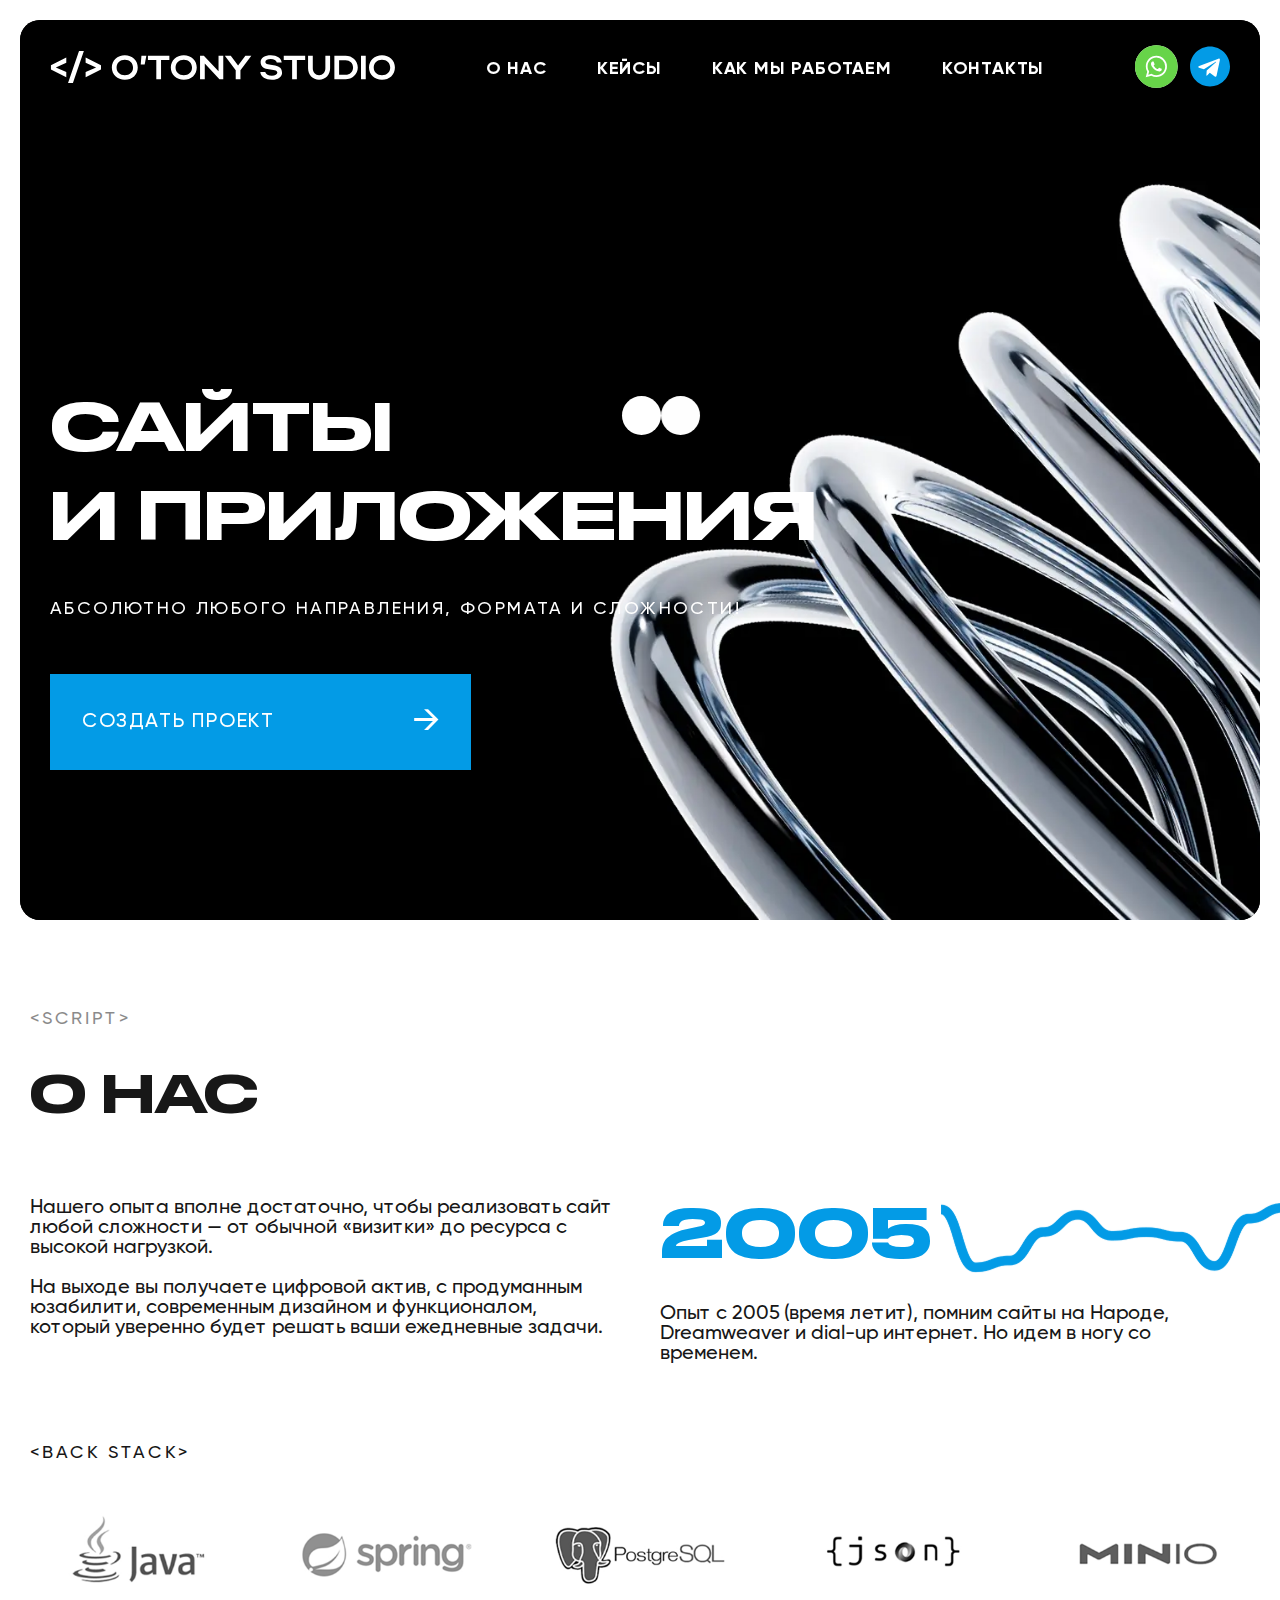
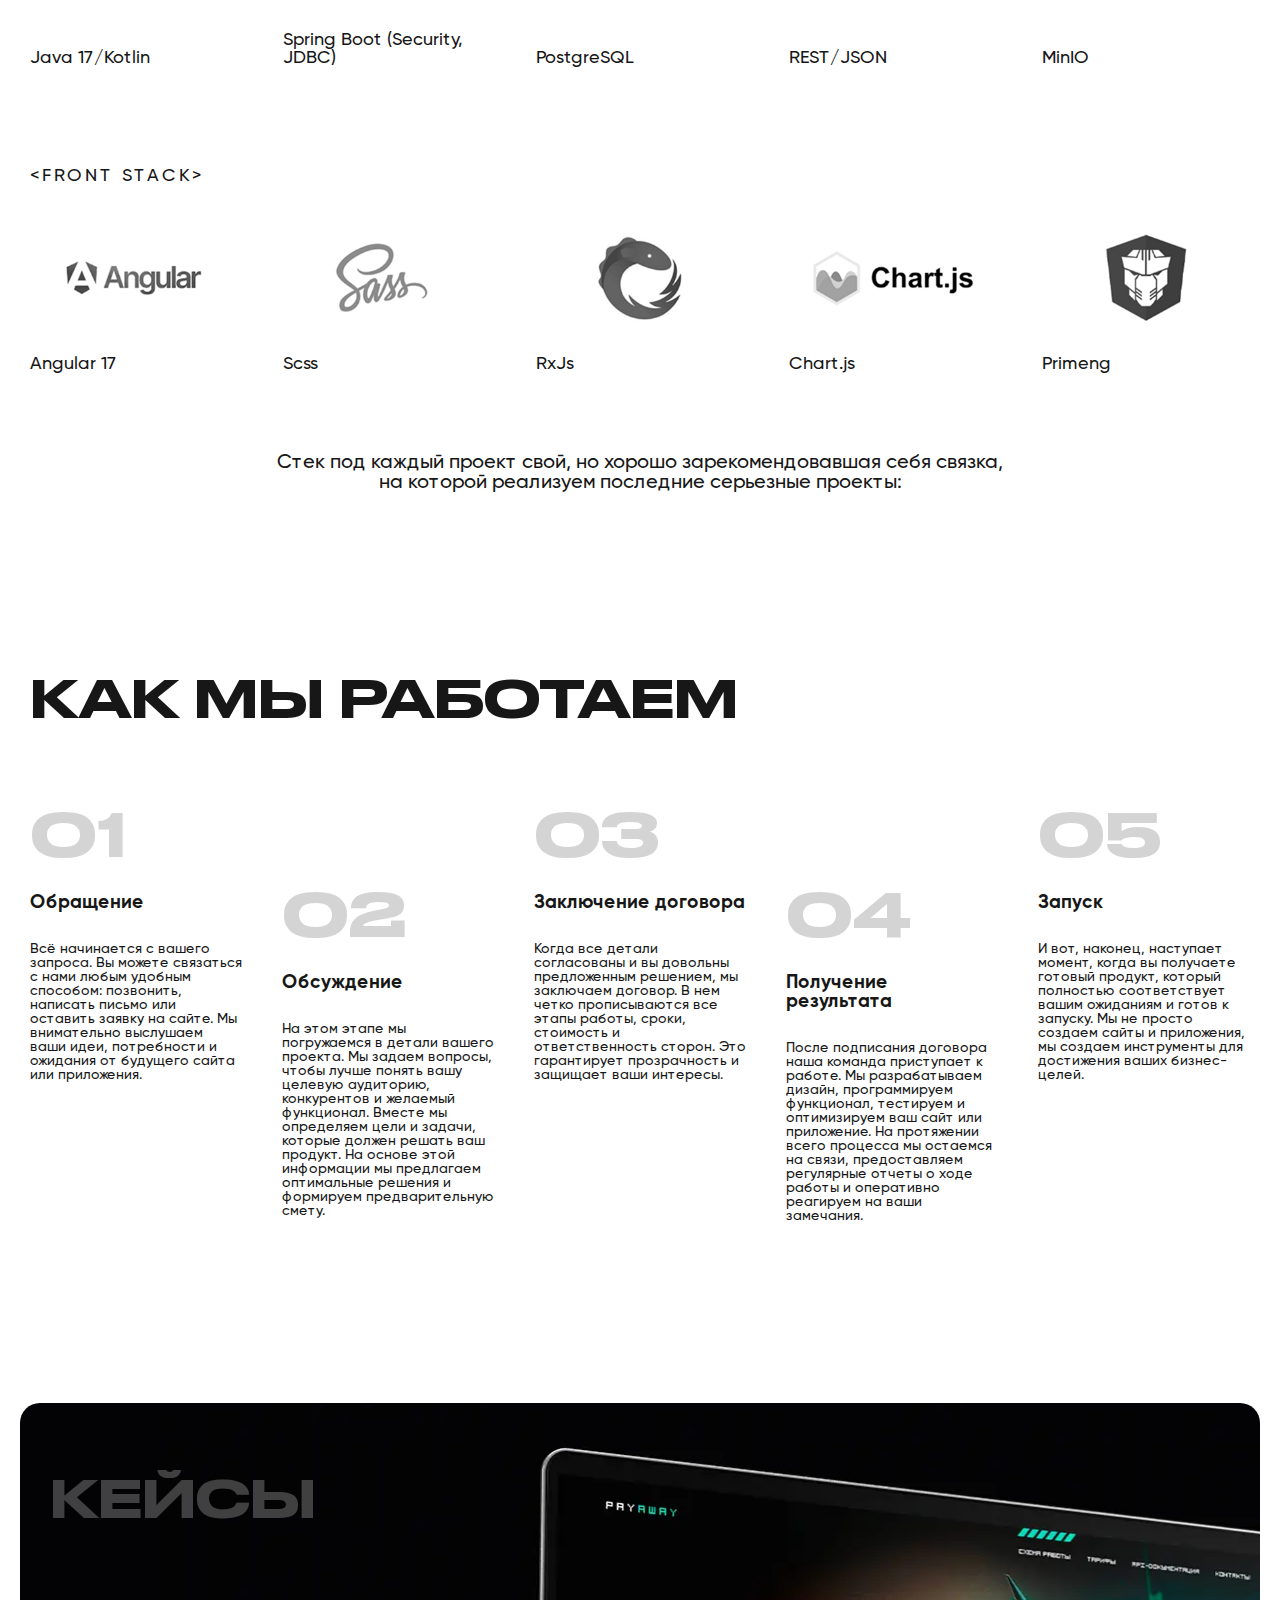
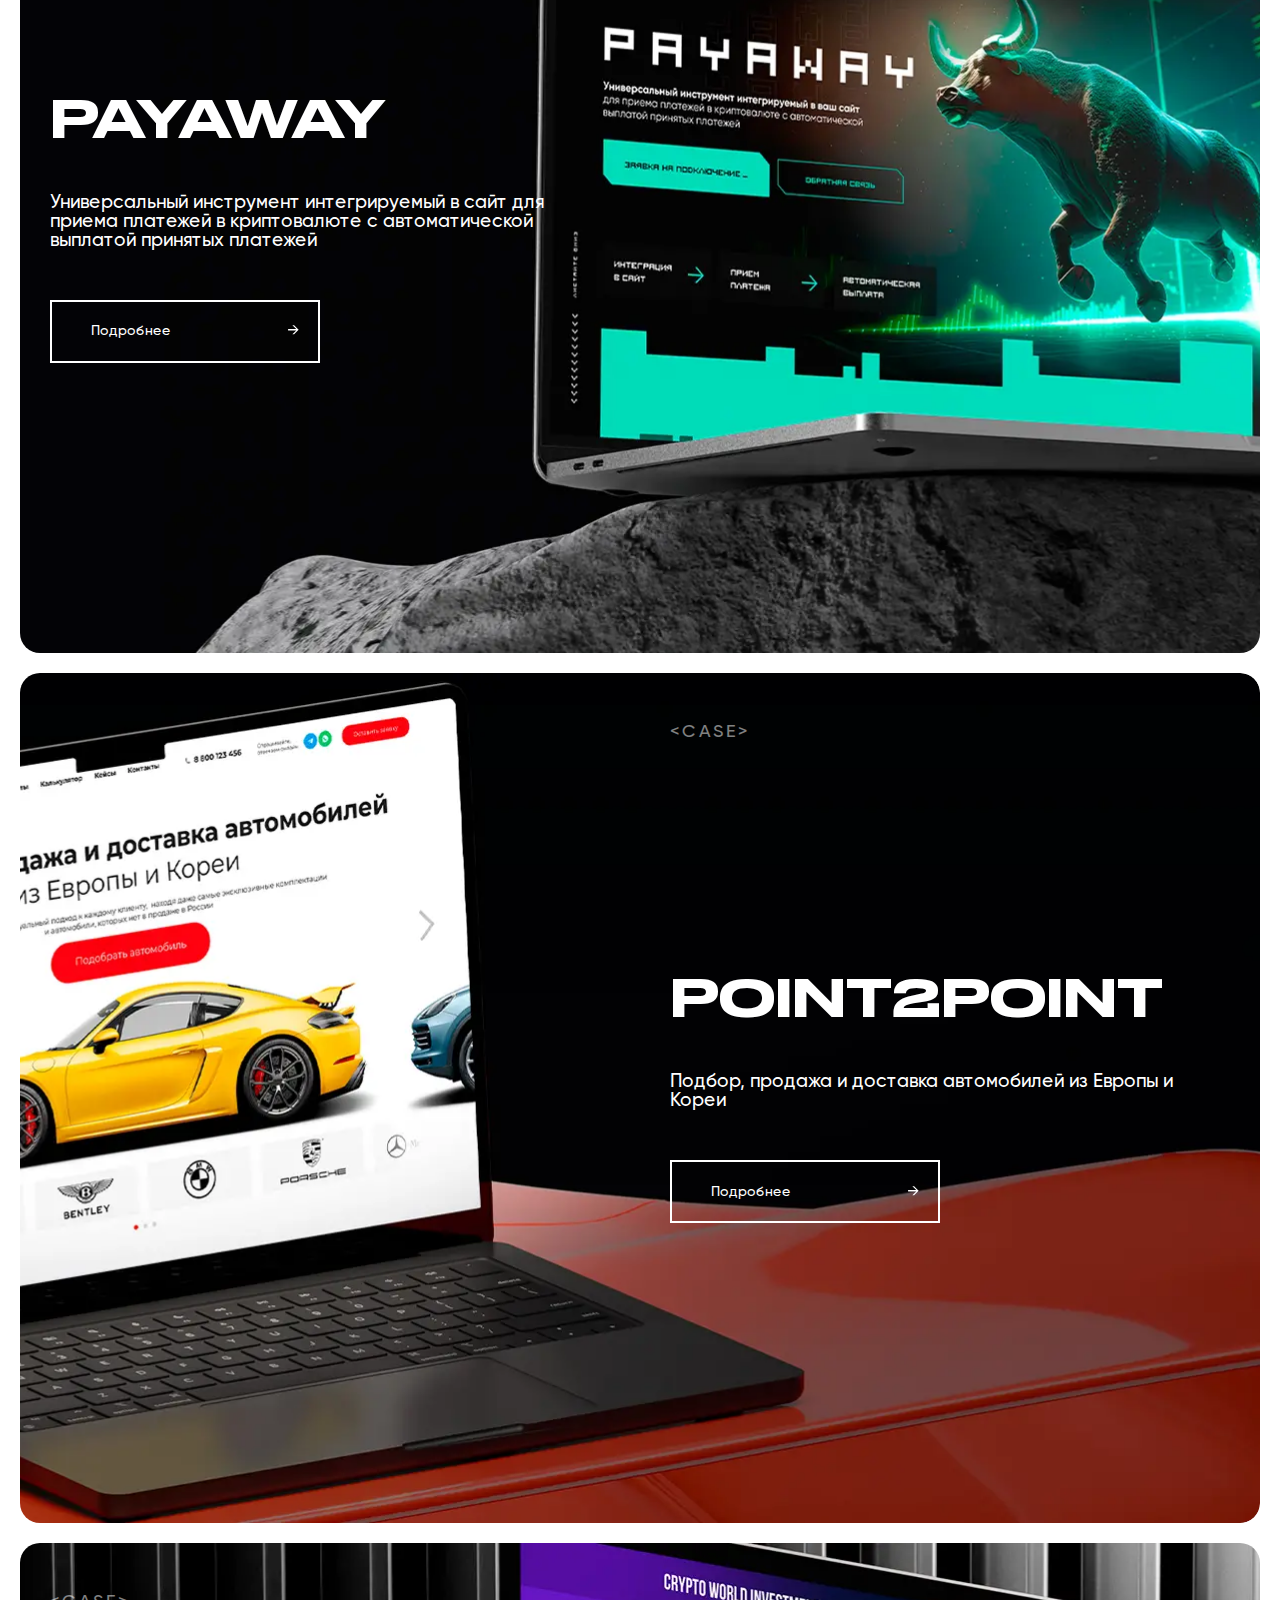
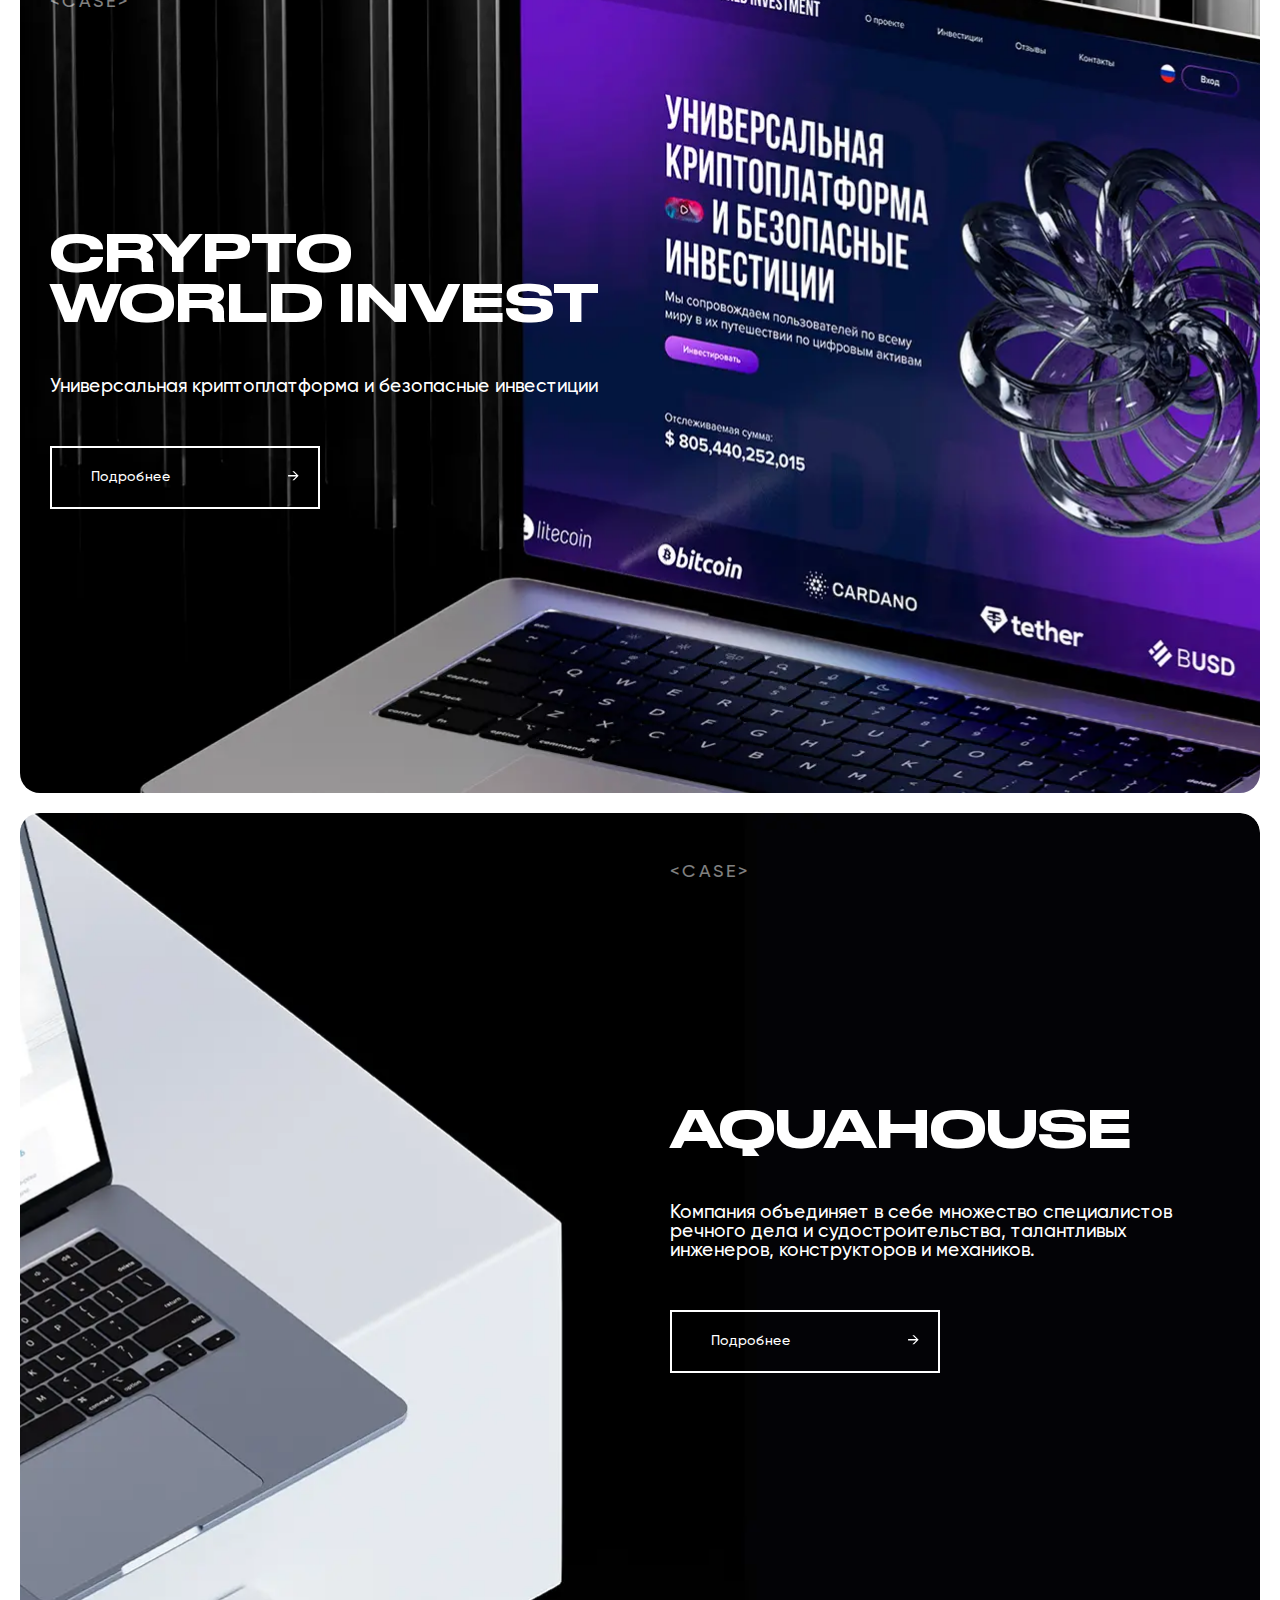
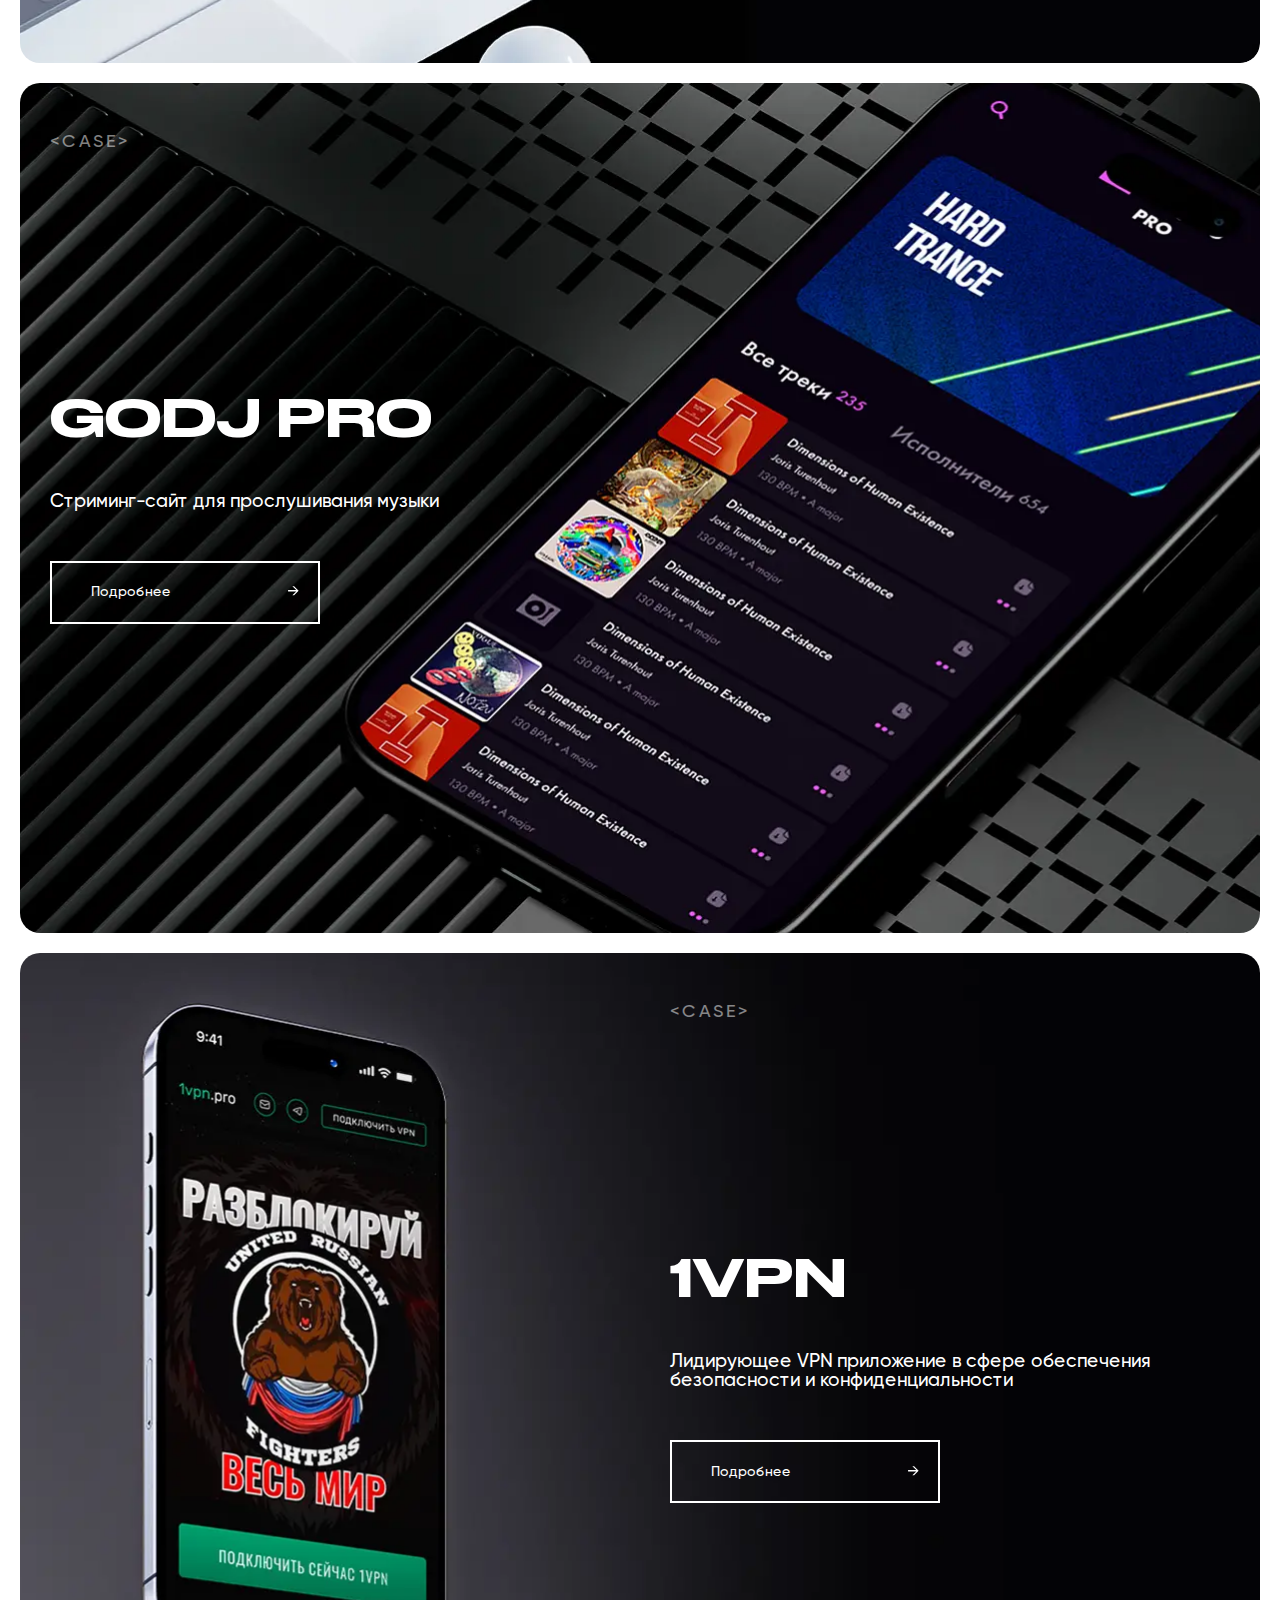
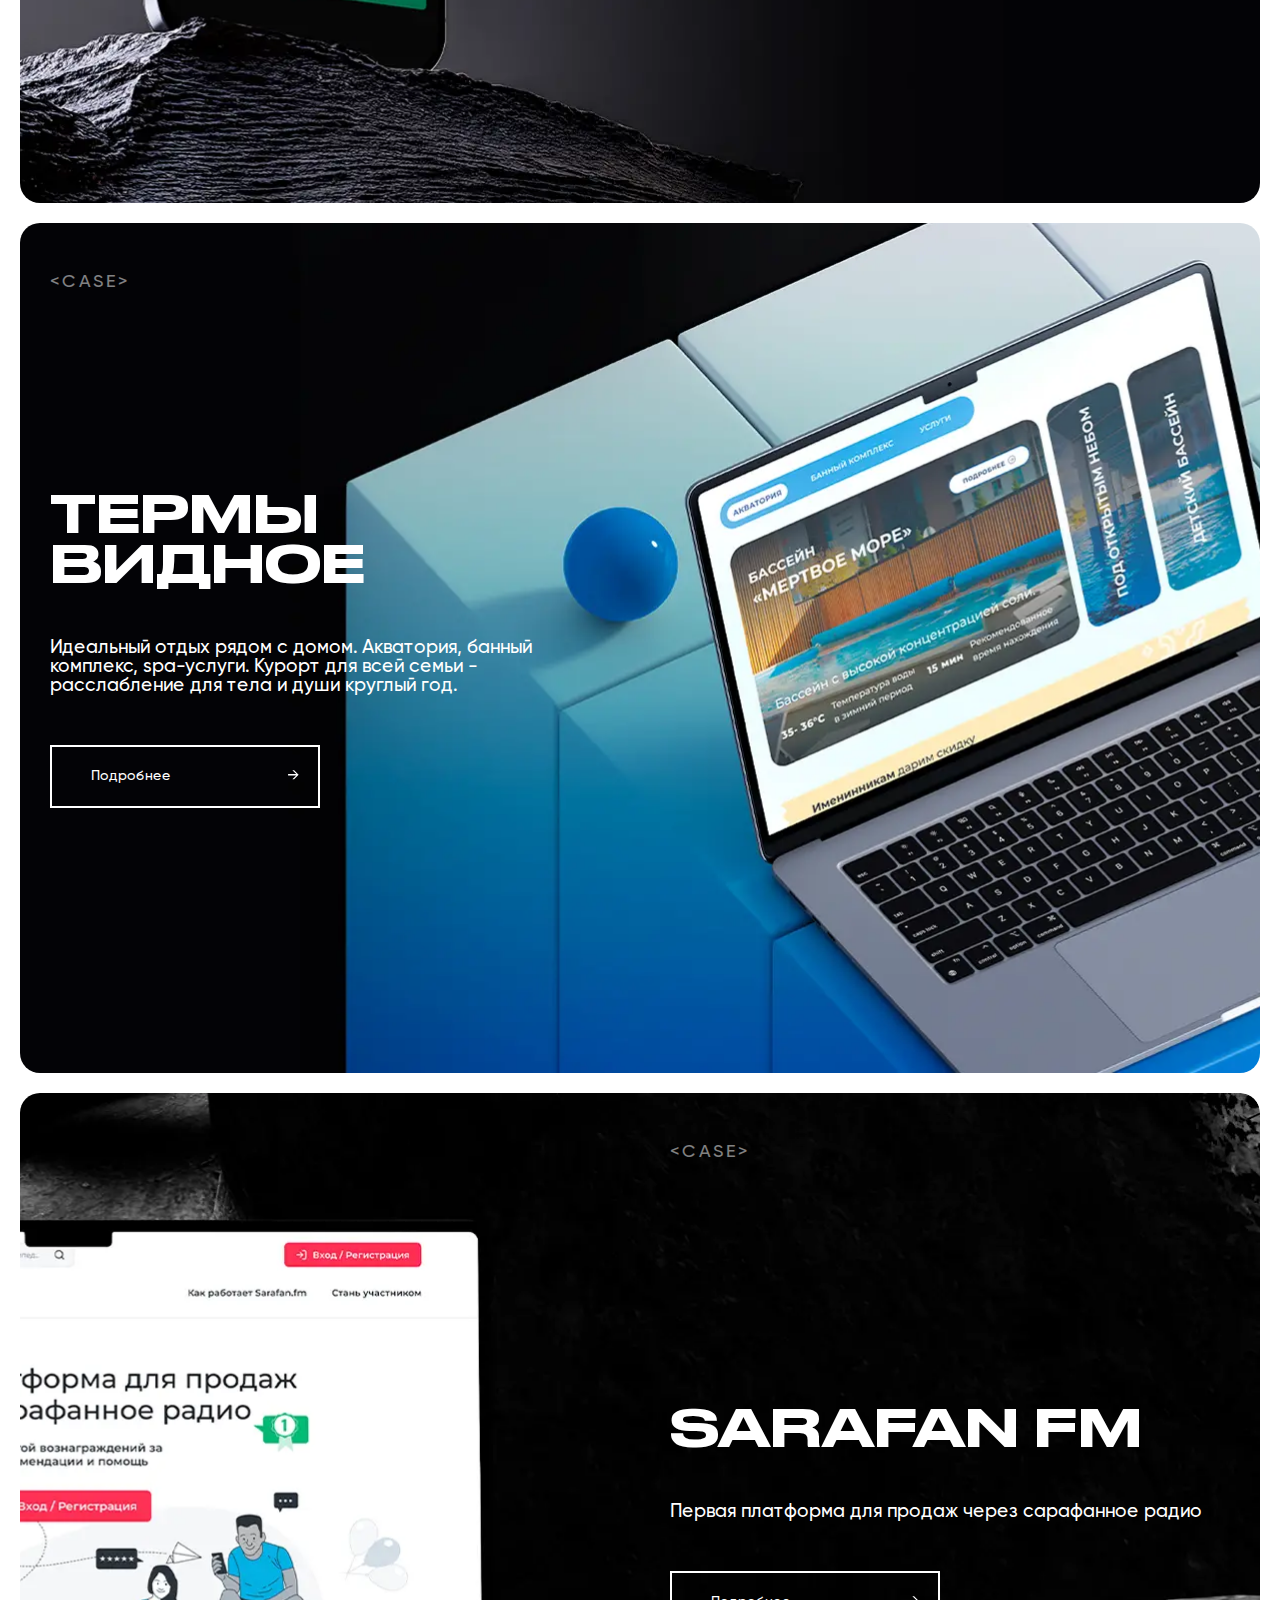
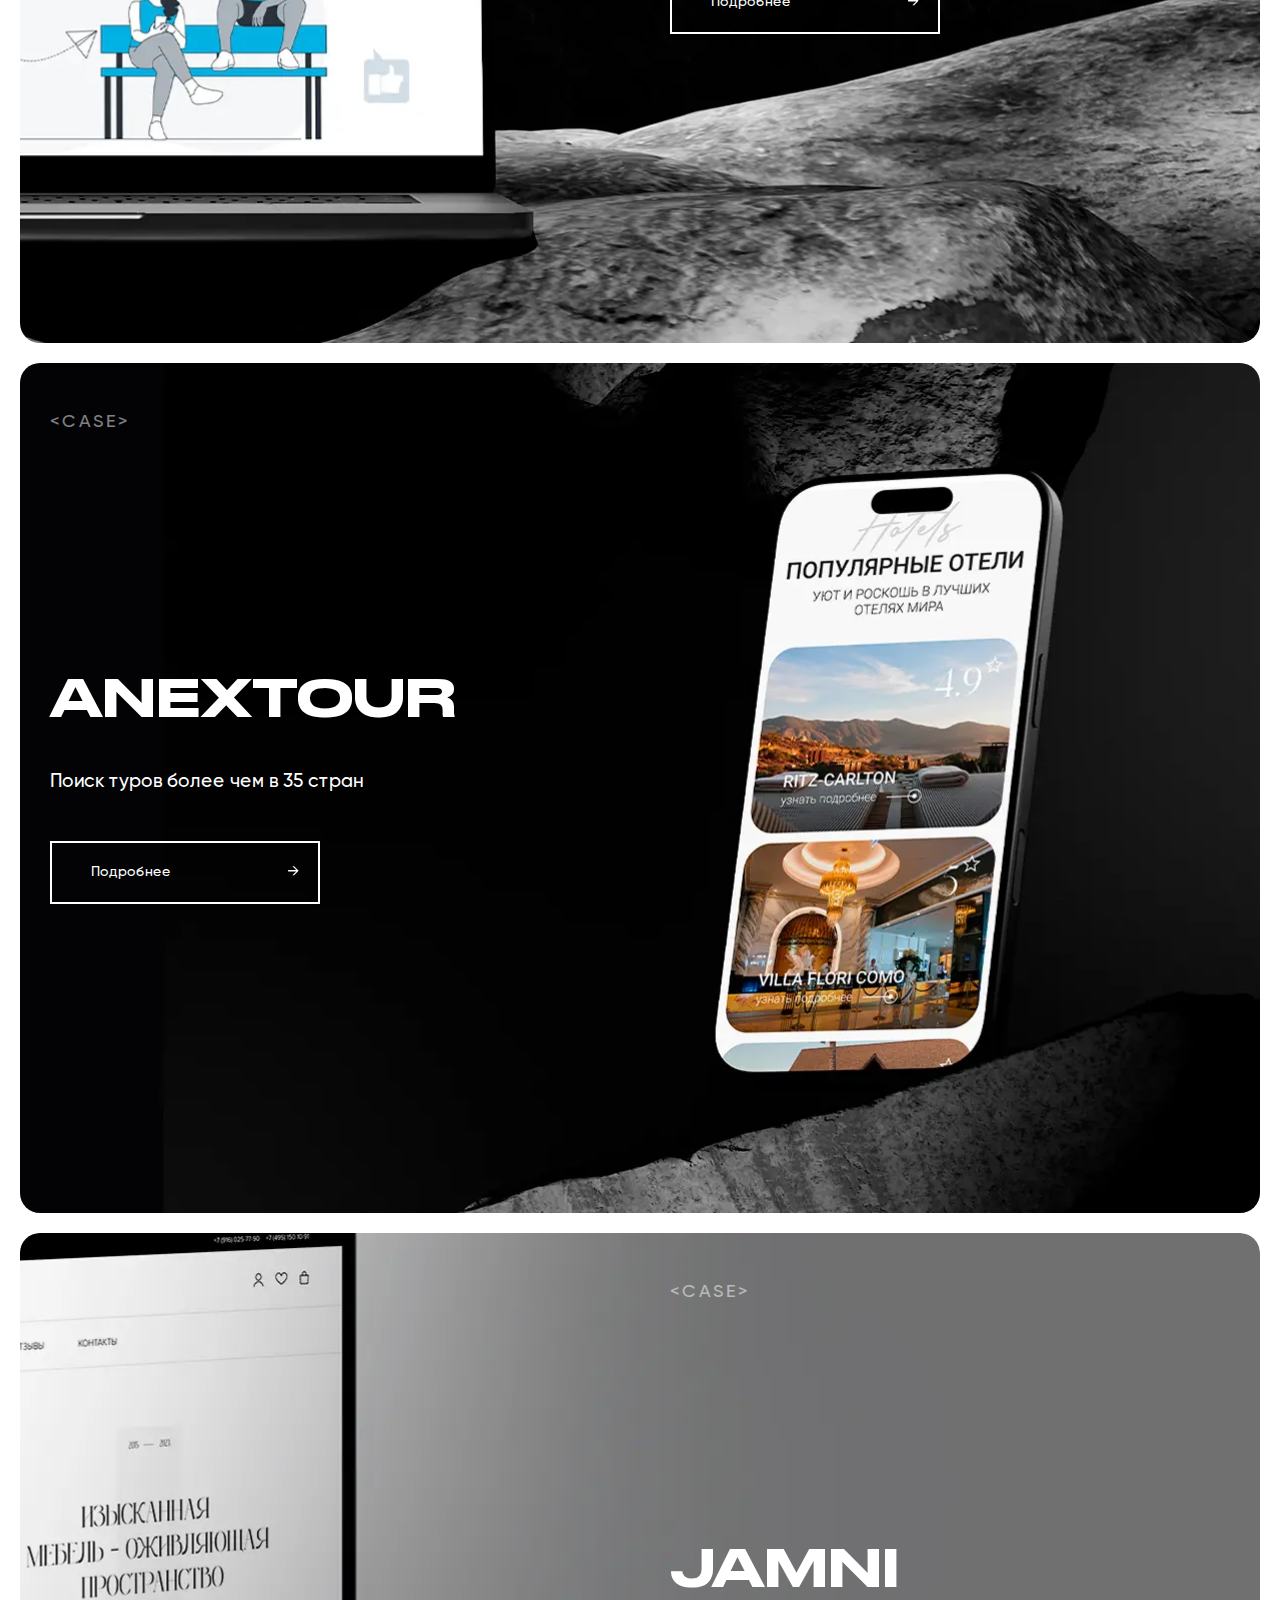
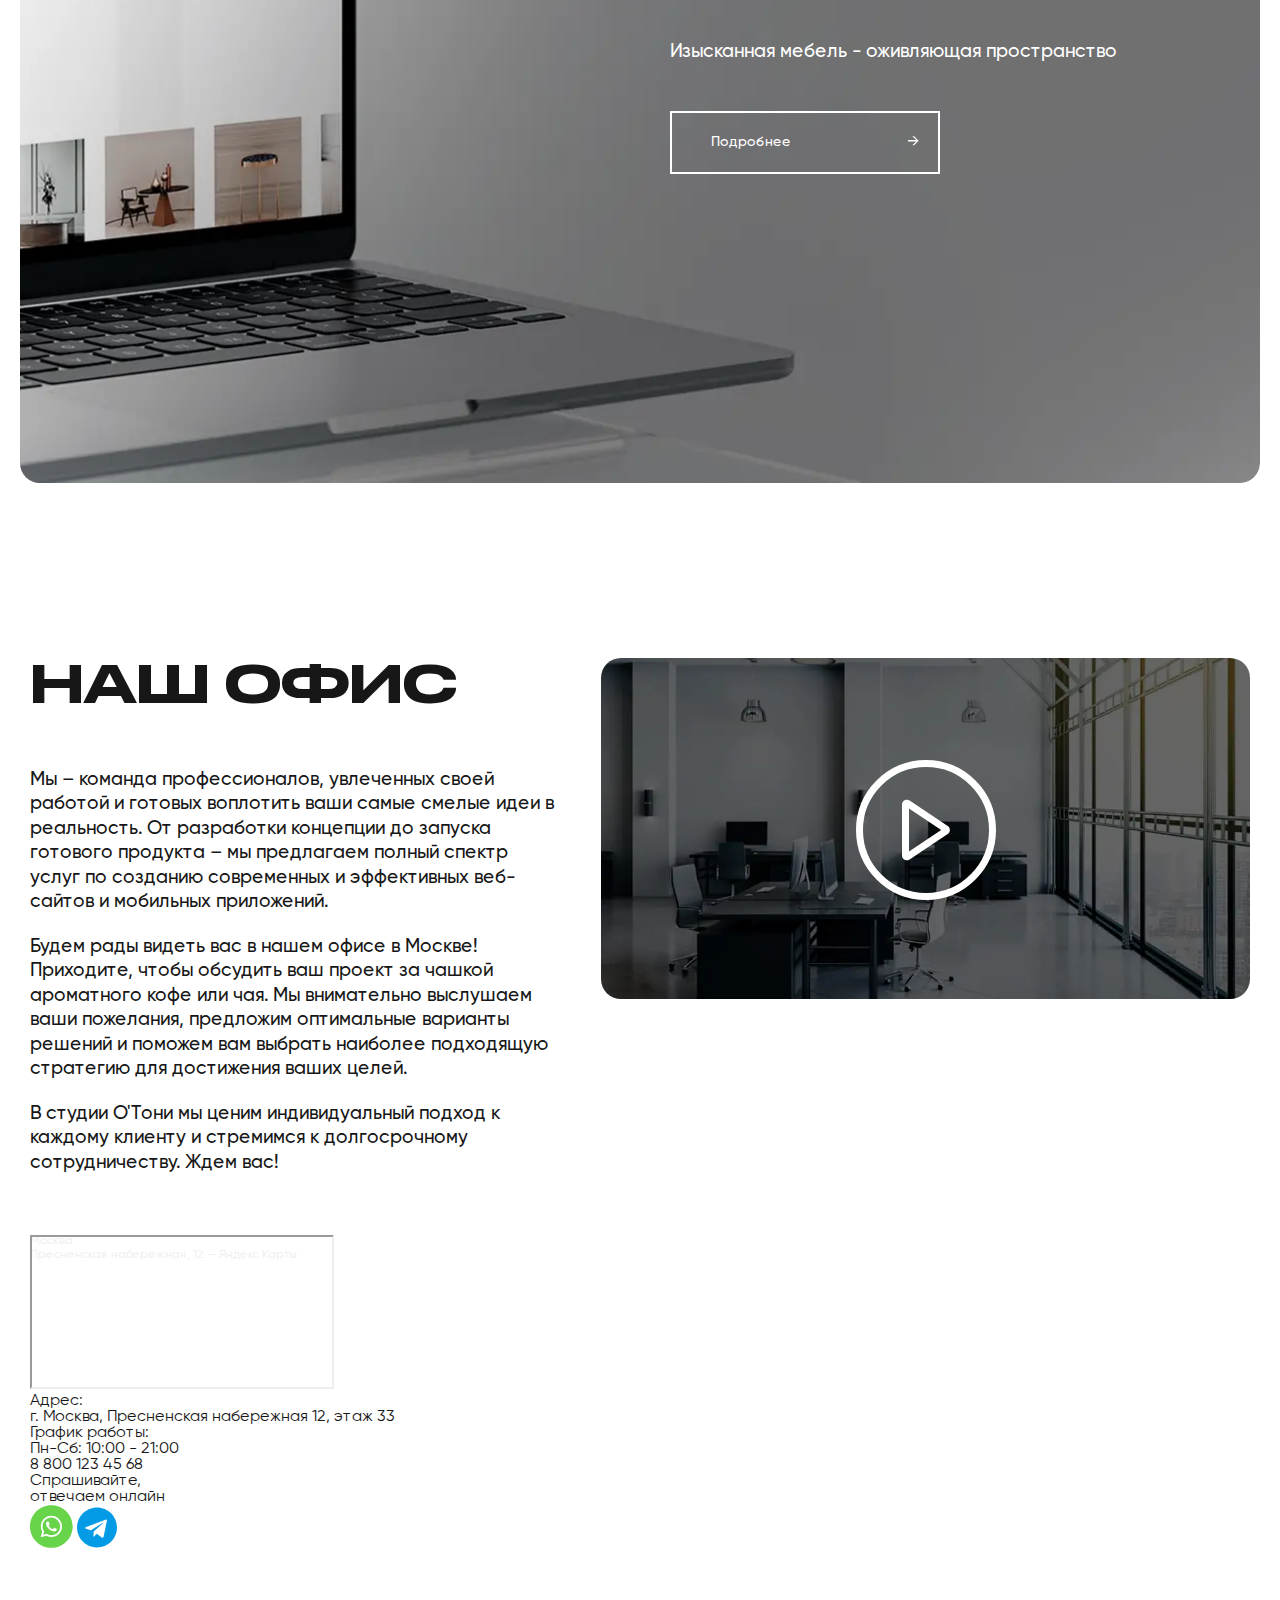
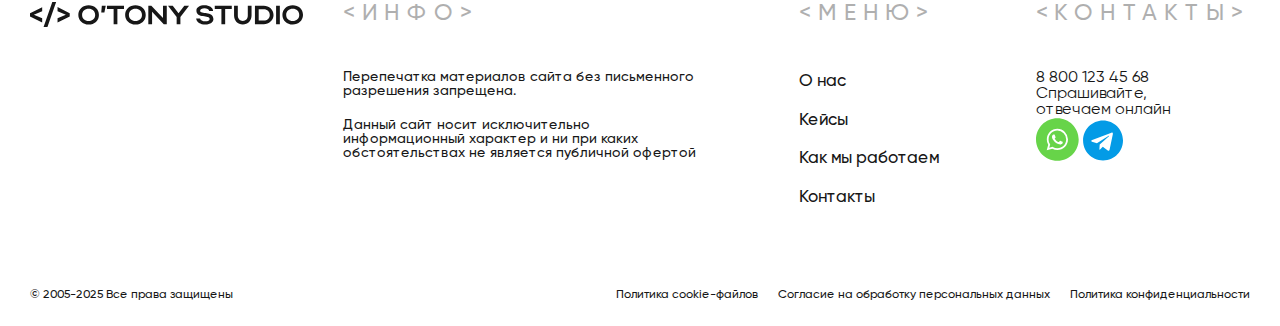
<file: index.html>
<!DOCTYPE html>
<html lang="en">

<head>
	<meta charset="UTF-8">
	<meta name="viewport" content="width=device-width, initial-scale=1.0">
	<meta name="keywords" content="">
	<link rel="stylesheet" href="css/libs.min.css">
	<link rel="stylesheet" href="css/style.min.css">
	<title>Главная</title>
</head>


<body>
	<div class="wrapper">
		<header class="header">
    <div class="container">
        <div class="header__inner">
            <a class="header__logo" href="index.html">
                <img src="img/logo.svg" alt="">
            </a>
            <ul class="header__list">
                <li><a href="">О нас</a></li>
                <li><a href="">Кейсы</a></li>
                <li><a href="">Как мы работаем</a></li>
                <li><a href="">Контакты</a></li>
            </ul>
            <div class="header__socials">
                <a class="header__social" href="">
                    <img src="img/whatsapp.svg" alt="">
                </a>
                <a class="header__social" href="">
                    <img src="img/telegram.svg" alt="">
                </a>
            </div>
            <div class="burger">
                <span></span>
                <span></span>
                <span></span>
            </div>
        </div>
    </div>
    <div class="header-menu">
        <div class="header-menu__bg"></div>
        <div class="header-menu__close">
            <img src="img/close.svg" alt="">
        </div>
        <div class="header-menu__inner">
            <a class="header__logo" href="index.html">
                <img src="img/logo2.svg" alt="">
            </a>
            <ul class="header__list">
                <li><a href="">О нас</a></li>
                <li><a href="">Кейсы</a></li>
                <li><a href="">Как мы работаем</a></li>
                <li><a href="">Контакты</a></li>
            </ul>
            <div class="header__group">
                <div class="header__subgroup">
                    <a class="header__phone" href="tel:88001234568">8 800 123 45 68</a>
                    <div class="header__socials">
                        <a class="header__social" href="">
                            <img src="img/whatsapp.svg" alt="">
                        </a>
                        <a class="header__social" href="">
                            <img src="img/telegram.svg" alt="">
                        </a>
                    </div>
                </div>
                <div class="header__items">
                    <div class="header__item">
                        <div class="header__item-title">Адрес:</div>
                        <div class="header__item-text">г. Москва, Пресненская набережная 12, этаж 33</div>
                    </div>
                    <div class="header__item">
                        <div class="header__item-title">График работы:</div>
                        <div class="header__item-text">Пн-Сб: 10:00 - 21:00</div>
                    </div>
                </div>
                <button class="header__btn btn btn-blue" data-modal="contactModal">
                    <span>Создать проект</span>
                    <i>
                        <svg width="15" height="13" viewBox="0 0 15 13" fill="none" xmlns="http://www.w3.org/2000/svg">
                            <path d="M8.46461 0.577461L14.6641 6.77699L8.46461 12.9765H6.04679L11.3784 7.64492H0.13658V5.90905H11.3784L6.04679 0.577461H8.46461Z" fill="white"/>
                        </svg>
                    </i>
                </button>
            </div>
        </div>
    </div>
</header>
		<main class="content">
			<section class="main">
				<div class="main__inner">
					<div class="main__slider">
						<div class="swiper mySwiper">
							<div class="swiper-wrapper">
								<div class="swiper-slide">
									<img src="img/main-img.webp" alt="">
								</div>
								<div class="swiper-slide">
									<img src="img/main-img2.webp" alt="">
								</div>
								<div class="swiper-slide">
									<img src="img/main-img3.webp" alt="">
								</div>
								<div class="swiper-slide">
									<img src="img/main-img4.webp" alt="">
								</div>
								<div class="swiper-slide">
									<img src="img/main-img5.webp" alt="">
								</div>
								<div class="swiper-slide">
									<img src="img/main-img6.webp" alt="">
								</div>
							</div>
						</div>
					</div>
					<div class="container">
						<div class="main__desc">
							<div class="main__group">
								<h1 class="main__title">
									<span class="circles">
										<span class="circle"></span>
										<span class="circle2"></span>
										<span class="circle3"></span>
										<span class="circle4"></span>
										<span class="circle5"></span>
									</span>
									Сайты <br>и приложения
								</h1>
								<div class="main__subtitle">абсолютно любого направления, формата и сложности!</div>
								<button class="main__btn btn btn-blue" data-modal="contactModal">
									<span>Создать проект</span>
									<i>
										<svg width="21" height="18" viewBox="0 0 21 18" fill="none" xmlns="http://www.w3.org/2000/svg">
											<path d="M11.832 0.149999L20.532 8.85L11.832 17.55H8.43905L15.921 10.068H0.145049V7.632H15.921L8.43905 0.149999H11.832Z" fill="white"/>
										</svg>
									</i>
								</button>
								<div class="main__socials">
									<a class="main__social" href="">
										<img src="img/whatsapp.svg" alt="">
									</a>
									<a class="main__social" href="">
										<img src="img/telegram.svg" alt="">
									</a>
								</div>
							</div>
						</div>
					</div>
				</div>
			</section>
			<section class="about">
				<div class="container">
					<div class="about__inner">
						<div class="about__subtitle t18">script</div>
						<h2 class="about__title h2">О нас</h2>
						<div class="about__items">
							<div class="about__item">
								<div class="about__item-text">
									<p>Нашего опыта вполне достаточно, чтобы реализовать сайт любой сложности — от обычной «визитки» до ресурса с высокой нагрузкой.</p>
									<p>На выходе вы получаете цифровой актив, с продуманным юзабилити, современным дизайном и функционалом, который уверенно будет решать ваши ежедневные задачи.</p>
								</div>
							</div>
							<div class="about__item">
								<div class="about__item-year">
									<span>2005</span>
									<i>
										<img src="img/line.png" alt="">
									</i>
								</div>
								<div class="about__item-text">
									<p>Опыт с 2005 (время летит), помним сайты на Народе, Dreamweaver и dial-up интернет. Но идем в ногу со временем.</p>
								</div>
							</div>
						</div>
						<div class="about__wrap">
							<div class="about__group">
								<div class="about__subtitle2 t18">BACK STACK</div>
								<div class="about__cards">
									<div class="about-card">
										<div class="about-card__img">
											<img src="img/about-card__img.png" alt="">
										</div>
										<div class="about-card__text">Java 17/Kotlin</div>
									</div>
									<div class="about-card">
										<div class="about-card__img">
											<img src="img/about-card__img2.png" alt="">
										</div>
										<div class="about-card__text">Spring Boot (Security, JDBC)</div>
									</div>
									<div class="about-card">
										<div class="about-card__img">
											<img src="img/about-card__img3.png" alt="">
										</div>
										<div class="about-card__text">PostgreSQL</div>
									</div>
									<div class="about-card">
										<div class="about-card__img">
											<img src="img/about-card__img4.png" alt="">
										</div>
										<div class="about-card__text">REST/JSON</div>
									</div>
									<div class="about-card">
										<div class="about-card__img">
											<img src="img/about-card__img5.png" alt="">
										</div>
										<div class="about-card__text">MinIO</div>
									</div>
								</div>
							</div>
							<div class="about__group">
								<div class="about__subtitle2 t18">FRONT STACK</div>
								<div class="about__cards">
									<div class="about-card">
										<div class="about-card__img">
											<img src="img/about-card__img6.png" alt="">
										</div>
										<div class="about-card__text">Angular 17</div>
									</div>
									<div class="about-card">
										<div class="about-card__img">
											<img src="img/about-card__img7.png" alt="">
										</div>
										<div class="about-card__text">Scss</div>
									</div>
									<div class="about-card">
										<div class="about-card__img">
											<img src="img/about-card__img8.png" alt="">
										</div>
										<div class="about-card__text">RxJs</div>
									</div>
									<div class="about-card">
										<div class="about-card__img">
											<img src="img/about-card__img9.png" alt="">
										</div>
										<div class="about-card__text">Chart.js</div>
									</div>
									<div class="about-card">
										<div class="about-card__img">
											<img src="img/about-card__img10.png" alt="">
										</div>
										<div class="about-card__text">Primeng</div>
									</div>
								</div>
							</div>
						</div>
						<div class="about__text">
							<p>Стек под каждый проект свой, но хорошо зарекомендовавшая себя связка, на которой реализуем последние серьезные проекты:</p>
						</div>
					</div>
				</div>
			</section>
			<section class="info">
                <div class="container">
                    <div class="info__inner">
                        <h2 class="info__title h2">как мы работаем</h2>
                        <div class="info__items">
                            <div class="info__item">
                                <div class="info__item-number">01</div>
                                <div class="info__item-title">Обращение</div>
                                <div class="info__item-text">
                                    <p>Всё начинается с вашего запроса. Вы можете связаться с нами любым удобным способом: позвонить, написать письмо или оставить заявку на сайте. Мы внимательно выслушаем ваши идеи, потребности и ожидания от будущего сайта или приложения.</p>
                                </div>
                            </div>
                            <div class="info__item">
                                <div class="info__item-number">02</div>
                                <div class="info__item-title">Обсуждение</div>
                                <div class="info__item-text">
                                    <p>На этом этапе мы погружаемся в детали вашего проекта. Мы задаем вопросы, чтобы лучше понять вашу целевую аудиторию, конкурентов и желаемый функционал. Вместе мы определяем цели и задачи, которые должен решать ваш продукт. На основе этой информации мы предлагаем оптимальные решения и формируем предварительную смету.</p>
                                </div>
                            </div>
                            <div class="info__item">
                                <div class="info__item-number">03</div>
                                <div class="info__item-title">Заключение договора</div>
                                <div class="info__item-text">
                                    <p>Когда все детали согласованы и вы довольны предложенным решением, мы заключаем договор. В нем четко прописываются все этапы работы, сроки, стоимость и ответственность сторон. Это гарантирует прозрачность и защищает ваши интересы.</p>
                                </div>
                            </div>
                            <div class="info__item">
                                <div class="info__item-number">04</div>
                                <div class="info__item-title">Получение результата</div>
                                <div class="info__item-text">
                                    <p>
                                        После подписания договора наша команда приступает к работе.
                                        Мы разрабатываем дизайн, программируем функционал, тестируем и оптимизируем ваш сайт или приложение. На протяжении всего процесса мы остаемся на связи, предоставляем регулярные отчеты
                                        о ходе работы и оперативно реагируем на ваши замечания.
                                    </p>
                                </div>
                            </div>
                            <div class="info__item">
                                <div class="info__item-number">05</div>
                                <div class="info__item-title">Запуск</div>
                                <div class="info__item-text">
                                    <p>
                                        И вот, наконец, наступает момент,
                                        когда вы получаете готовый продукт, который полностью соответствует вашим ожиданиям и готов к запуску.
                                        Мы не просто создаем сайты и приложения, мы создаем инструменты для достижения ваших бизнес-целей.
                                    </p>
                                </div>
                            </div>
                        </div>
                    </div>
                </div>
            </section>
            <section class="cases">
                <div class="cases__inner">
                    <div class="cases__group" style="background-image: url(img/cases-img.webp)">
                        <div class="container">
							<div class="cases__group-inner">
								<h2 class="cases__title cases__title2 h2">КЕЙСЫ</h2>
								<div class="cases__img">
									<img src="img/cases-img.webp" alt="">
									<img src="img/cases-img-1.webp" alt="">
								</div>
								<div class="cases__desc">
									<h2 class="cases__title h2">PAYAWAY</h2>
									<div class="cases__text">
										<p>
											Универсальный инструмент интегрируемый
											в сайт для приема платежей в криптовалюте
											с автоматической выплатой принятых платежей
										</p>
									</div>
									<a href="" class="cases__btn btn">
										<span>Подробнее</span>
										<i>
											<svg width="11" height="10" viewBox="0 0 11 10" fill="none" xmlns="http://www.w3.org/2000/svg">
												<path d="M6.12 0.249999L10.62 4.75L6.12 9.25H4.365L8.235 5.38H0.0750001V4.12H8.235L4.365 0.249999H6.12Z" fill="white"/>
											</svg>
										</i>
									</a>
								</div>
							</div>
						</div>
                    </div>
					<div class="cases__group" style="background-image: url(img/cases-img2.webp); background-position: right center">
						<div class="container">
							<div class="cases__group-inner">
								<div class="cases__subtitle t18">case</div>
								<div class="cases__img">
									<img src="img/cases-img2.webp" alt="">
									<img src="img/cases-img2-1.webp" alt="">
								</div>
								<div class="cases__desc">
									<h2 class="cases__title h2">POINT2POINT</h2>
									<div class="cases__text">
										<p>
											Подбор, продажа и доставка автомобилей
											из Европы и Кореи
										</p>
									</div>
									<a href="" class="cases__btn btn">
										<span>Подробнее</span>
										<i>
											<svg width="11" height="10" viewBox="0 0 11 10" fill="none" xmlns="http://www.w3.org/2000/svg">
												<path d="M6.12 0.249999L10.62 4.75L6.12 9.25H4.365L8.235 5.38H0.0750001V4.12H8.235L4.365 0.249999H6.12Z" fill="white"/>
											</svg>
										</i>
									</a>
								</div>
							</div>
						</div>
					</div>
					<div class="cases__group" style="background-image: url(img/cases-img3.webp)">
						<div class="container">
							<div class="cases__group-inner">
								<div class="cases__subtitle t18">case</div>
								<div class="cases__img">
									<img src="img/cases-img3.webp" alt="">
									<img src="img/cases-img3-1.webp" alt="">
								</div>
								<div class="cases__desc">
									<h2 class="cases__title h2">CRYPTO WORLD INVEST</h2>
									<div class="cases__text">
										<p>
											Универсальная криптоплатформа
											и безопасные инвестиции
										</p>
									</div>
									<a href="" class="cases__btn btn">
										<span>Подробнее</span>
										<i>
											<svg width="11" height="10" viewBox="0 0 11 10" fill="none" xmlns="http://www.w3.org/2000/svg">
												<path d="M6.12 0.249999L10.62 4.75L6.12 9.25H4.365L8.235 5.38H0.0750001V4.12H8.235L4.365 0.249999H6.12Z" fill="white"/>
											</svg>
										</i>
									</a>
								</div>
							</div>
						</div>
					</div>
					<div class="cases__group" style="background-image: url(img/cases-img4.webp); background-position: right center">
						<div class="container">
							<div class="cases__group-inner">
								<div class="cases__subtitle t18">case</div>
								<div class="cases__img">
									<img src="img/cases-img4.webp" alt="">
									<img src="img/cases-img4-1.webp" alt="">
								</div>
								<div class="cases__desc">
									<h2 class="cases__title h2">AQUAHOUSE</h2>
									<div class="cases__text">
										<p>Компания объединяет в себе множество специалистов речного дела и судостроительства, талантливых инженеров, конструкторов и механиков.</p>
									</div>
									<a href="" class="cases__btn btn">
										<span>Подробнее</span>
										<i>
											<svg width="11" height="10" viewBox="0 0 11 10" fill="none" xmlns="http://www.w3.org/2000/svg">
												<path d="M6.12 0.249999L10.62 4.75L6.12 9.25H4.365L8.235 5.38H0.0750001V4.12H8.235L4.365 0.249999H6.12Z" fill="white"/>
											</svg>
										</i>
									</a>
								</div>
							</div>
						</div>
					</div>
					<div class="cases__group" style="background-image: url(img/cases-img5.webp)">
						<div class="container">
							<div class="cases__group-inner">
								<div class="cases__subtitle t18">case</div>
								<div class="cases__img">
									<img src="img/cases-img5.webp" alt="">
									<img src="img/cases-img5-1.webp" alt="">
								</div>
								<div class="cases__desc">
									<h2 class="cases__title h2">GODJ PRO</h2>
									<div class="cases__text">
										<p>Стриминг-сайт для прослушивания музыки</p>
									</div>
									<a href="" class="cases__btn btn">
										<span>Подробнее</span>
										<i>
											<svg width="11" height="10" viewBox="0 0 11 10" fill="none" xmlns="http://www.w3.org/2000/svg">
												<path d="M6.12 0.249999L10.62 4.75L6.12 9.25H4.365L8.235 5.38H0.0750001V4.12H8.235L4.365 0.249999H6.12Z" fill="white"/>
											</svg>
										</i>
									</a>
								</div>
							</div>
						</div>
					</div>
					<div class="cases__group" style="background-image: url(img/cases-img6.webp)">
						<div class="container">
							<div class="cases__group-inner">
								<div class="cases__subtitle t18">case</div>
								<div class="cases__img">
									<img src="img/cases-img6.webp" alt="">
									<img src="img/cases-img6-1.webp" alt="">
								</div>
								<div class="cases__desc">
									<h2 class="cases__title h2">1VPN</h2>
									<div class="cases__text">
										<p>Лидирующее VPN приложение в сфере обеспечения безопасности и конфиденциальности</p>
									</div>
									<a href="" class="cases__btn btn">
										<span>Подробнее</span>
										<i>
											<svg width="11" height="10" viewBox="0 0 11 10" fill="none" xmlns="http://www.w3.org/2000/svg">
												<path d="M6.12 0.249999L10.62 4.75L6.12 9.25H4.365L8.235 5.38H0.0750001V4.12H8.235L4.365 0.249999H6.12Z" fill="white"/>
											</svg>
										</i>
									</a>
								</div>
							</div>
						</div>
					</div>
					<div class="cases__group" style="background-image: url(img/cases-img7.webp)">
						<div class="container">
							<div class="cases__group-inner">
								<div class="cases__subtitle t18">case</div>
								<div class="cases__img">
									<img src="img/cases-img7.webp" alt="">
									<img src="img/cases-img7-1.webp" alt="">
								</div>
								<div class="cases__desc">
									<h2 class="cases__title h2">ТЕРМЫ ВИДНОЕ</h2>
									<div class="cases__text">
										<p>
											Идеальный отдых рядом с домом. Акватория, банный комплекс, spa-услуги.
											Курорт для всей семьи - расслабление для тела и души круглый год.
										</p>
									</div>
									<a href="" class="cases__btn btn">
										<span>Подробнее</span>
										<i>
											<svg width="11" height="10" viewBox="0 0 11 10" fill="none" xmlns="http://www.w3.org/2000/svg">
												<path d="M6.12 0.249999L10.62 4.75L6.12 9.25H4.365L8.235 5.38H0.0750001V4.12H8.235L4.365 0.249999H6.12Z" fill="white"/>
											</svg>
										</i>
									</a>
								</div>
							</div>
						</div>
					</div>
					<div class="cases__group" style="background-image: url(img/cases-img8.webp); background-position: right center">
						<div class="container">
							<div class="cases__group-inner">
								<div class="cases__subtitle t18">case</div>
								<div class="cases__img">
									<img src="img/cases-img8.webp" alt="">
									<img src="img/cases-img8-1.webp" alt="">
								</div>
								<div class="cases__desc">
									<h2 class="cases__title h2">SARAFAN FM</h2>
									<div class="cases__text">
										<p>Первая платформа для продаж через сарафанное радио</p>
									</div>
									<a href="" class="cases__btn btn">
										<span>Подробнее</span>
										<i>
											<svg width="11" height="10" viewBox="0 0 11 10" fill="none" xmlns="http://www.w3.org/2000/svg">
												<path d="M6.12 0.249999L10.62 4.75L6.12 9.25H4.365L8.235 5.38H0.0750001V4.12H8.235L4.365 0.249999H6.12Z" fill="white"/>
											</svg>
										</i>
									</a>
								</div>
							</div>
						</div>
					</div>
					<div class="cases__group" style="background-image: url(img/cases-img9.webp)">
						<div class="container">
							<div class="cases__group-inner">
								<div class="cases__subtitle t18">case</div>
								<div class="cases__img">
									<img src="img/cases-img9.webp" alt="">
									<img src="img/cases-img9-1.webp" alt="">
								</div>
								<div class="cases__desc">
									<h2 class="cases__title h2">ANEXTOUR</h2>
									<div class="cases__text">
										<p>Поиск туров более чем в 35 стран</p>
									</div>
									<a href="" class="cases__btn btn">
										<span>Подробнее</span>
										<i>
											<svg width="11" height="10" viewBox="0 0 11 10" fill="none" xmlns="http://www.w3.org/2000/svg">
												<path d="M6.12 0.249999L10.62 4.75L6.12 9.25H4.365L8.235 5.38H0.0750001V4.12H8.235L4.365 0.249999H6.12Z" fill="white"/>
											</svg>
										</i>
									</a>
								</div>
							</div>
						</div>
					</div>
					<div class="cases__group" style="background-image: url(img/cases-img10.webp); background-position: right center">
						<div class="container">
							<div class="cases__group-inner">
								<div class="cases__subtitle t18">case</div>
								<div class="cases__img">
									<img src="img/cases-img10.webp" alt="">
									<img src="img/cases-img10-1.webp" alt="">
								</div>
								<div class="cases__desc">
									<h2 class="cases__title h2">JAMNI</h2>
									<div class="cases__text">
										<p>Изысканная мебель - оживляющая пространство</p>
									</div>
									<a href="" class="cases__btn btn">
										<span>Подробнее</span>
										<i>
											<svg width="11" height="10" viewBox="0 0 11 10" fill="none" xmlns="http://www.w3.org/2000/svg">
												<path d="M6.12 0.249999L10.62 4.75L6.12 9.25H4.365L8.235 5.38H0.0750001V4.12H8.235L4.365 0.249999H6.12Z" fill="white"/>
											</svg>
										</i>
									</a>
								</div>
							</div>
						</div>
					</div>
                </div>
            </section>
			<section class="office">
				<div class="container">
					<div class="office__inner">
						<div class="office__desc">
							<h2 class="office__title h2">Наш офис</h2>
							<div class="office__text">
								<p>
									Мы – команда профессионалов, увлеченных своей работой и готовых воплотить ваши самые смелые идеи в реальность. От разработки концепции
									до запуска готового продукта – мы предлагаем полный спектр услуг по созданию современных и эффективных веб-сайтов и мобильных приложений.
								</p>
								<p>Будем рады видеть вас в нашем офисе в Москве! Приходите, чтобы обсудить ваш проект за чашкой ароматного кофе или чая. Мы внимательно выслушаем ваши пожелания, предложим оптимальные варианты решений и поможем вам выбрать наиболее подходящую стратегию для достижения ваших целей.</p>
								<p>
									В студии О'Тони мы ценим индивидуальный подход к каждому клиенту
									и стремимся к долгосрочному сотрудничеству. Ждем вас!
								</p>
							</div>
						</div>
						<a href="https://www.youtube.com/watch?v=c9DIoSNoQNs" class="office__video" data-fancybox="video">
							<span class="office__video-img">
								<img src="img/office-img.webp" alt="">
							</span>
							<span class="office__video-play">
								<img src="img/play.svg" alt="">
							</span>
						</a>
					</div>
				</div>
			</section>
			<section class="connection">
				<div class="container">
					<div class="connection__inner">
						<div class="connection__map">
							<div class="map" style="position:relative;overflow:hidden;"><a href="https://yandex.ru/maps/213/moscow/?utm_medium=mapframe&utm_source=maps" style="color:#eee;font-size:12px;position:absolute;top:0px;">Москва</a><a href="https://yandex.ru/maps/213/moscow/house/presnenskaya_naberezhnaya_12/Z04YcwRnTUYDQFtvfXt1eHpgZw==/?ll=37.537434%2C55.749633&utm_medium=mapframe&utm_source=maps&z=16.42" style="color:#eee;font-size:12px;position:absolute;top:14px;">Пресненская набережная, 12 — Яндекс Карты</a><iframe src="https://yandex.ru/map-widget/v1/?ll=37.537434%2C55.749633&mode=search&ol=geo&ouri=ymapsbm1%3A%2F%2Fgeo%3Fdata%3DCgoxNzQ4OTk0ODY4EkvQoNC-0YHRgdC40Y8sINCc0L7RgdC60LLQsCwg0J_RgNC10YHQvdC10L3RgdC60LDRjyDQvdCw0LHQtdGA0LXQttC90LDRjywgMTIiCg1VJhZCFZ__XkI%2C&z=16.42" frameborder="1" allowfullscreen="true" style="position:relative;"></iframe></div>
						</div>
						<div class="connection__desc">
							<div class="connection__items">
								<div class="connection__item">
									<div class="connection__item-title">Адрес:</div>
									<div class="connection__item-text">г. Москва, Пресненская набережная 12, этаж 33</div>
								</div>
								<div class="connection__item">
									<div class="connection__item-title">График работы:</div>
									<div class="connection__item-text">Пн-Сб: 10:00 - 21:00</div>
								</div>
							</div>
							<a class="connection__phone" href="tel:88001234568">8 800 123 45 68</a>
							<div class="connection__subgroup">
								<div class="connection__info">Спрашивайте, <br> отвечаем онлайн</div>
								<div class="connection__socials">
									<a class="connection__social" href="">
										<img src="img/whatsapp.svg" alt="">
									</a>
									<a class="connection__social" href="">
										<img src="img/telegram.svg" alt="">
									</a>
								</div>
							</div>
						</div>
					</div>
				</div>
			</section>
		</main>
		<footer class="footer">
    <div class="footer-top">
        <div class="container">
            <div class="footer-top__inner">
                <div class="footer-top__left">
                    <a class="footer-top__logo" href="">
                        <img src="img/logo2.svg" alt="">
                    </a>
                </div>
                <div class="footer-top__right">
                    <div class="footer-top__items">
                        <div class="footer-top__item">
                            <div class="footer-top__subtitle">ИНФО</div>
                            <div class="footer-top__text">
                                <p>Перепечатка материалов сайта без письменного разрешения запрещена.</p>
                                <p>Данный сайт носит исключительно информационный характер и ни при каких обстоятельствах не является публичной офертой</p>
                            </div>
                        </div>
                        <div class="footer-top__item">
                            <div class="footer-top__subtitle">МЕНЮ</div>
                            <ul class="footer-top__list">
                                <li><a href="">О нас</a></li>
                                <li><a href="">Кейсы</a></li>
                                <li><a href="">Как мы работаем</a></li>
                                <li><a href="">Контакты</a></li>
                            </ul>
                        </div>
                        <div class="footer-top__item">
                            <div class="footer-top__subtitle">КОНТАКТЫ</div>
                            <a class="connection__phone" href="tel:88001234568">8 800 123 45 68</a>
                            <div class="connection__subgroup">
                                <div class="connection__info">Спрашивайте, <br> отвечаем онлайн</div>
                                <div class="connection__socials">
                                    <a class="connection__social" href="">
                                        <img src="img/whatsapp.svg" alt="">
                                    </a>
                                    <a class="connection__social" href="">
                                        <img src="img/telegram.svg" alt="">
                                    </a>
                                </div>
                            </div>
                        </div>
                    </div>
                </div>
            </div>
        </div>
    </div>
    <div class="footer-bottom">
        <div class="container">
            <div class="footer-bottom__inner">
                <div class="footer-bottom__text">
                    <p>© 2005-2025 Все права защищены</p>
                </div>
                <div class="footer-bottom__text">
                    <p><a href="">Политика cookie-файлов</a></p>
                    <p><a href="">Согласие на обработку персональных данных</a></p>
                    <p><a href="">Политика конфиденциальности</a></p>
                </div>
            </div>
        </div>
    </div>
</footer>

	</div>

	<div class="modal modal-form" id="contactModal">
		<button type="button" class="_close-modal modal__close" data-bs-dismiss="modal" aria-label="Close">
			<img src="img/close.svg" alt="">
		</button>
		<div class="modal__dialog">
			<div class="modal__content">
				<div class="modal-form__top">
					<div class="modal-form__title">Создать проект</div>
					<div class="modal-form__subtitle">Оставьте заявку и наш специалист проконсультирует Вас по вашим вопросам!</div>
				</div>
				<form class="form">
					<div class="form-group">
						<input type="text" placeholder="Как вас зовут?">
					</div>
					<div class="form-group">
						<input type="text" placeholder="Контактный номер телефона">
					</div>
					<div class="form-group">
						<input type="text" placeholder="WhatsApp или Telegram">
					</div>
					<div class="form-group form-group--big">
						<textarea placeholder="Опишите Вашу задачу"></textarea>
					</div>
					<div class="form-info">
						<span>Нажимая на кнопку “Отправить” вы соглашаетесь на <a href="">обработку персональных данных</a></span>
					</div>
					<button class="form-btn btn btn-blue">
						<span>Создать проект</span>
						<i>
							<svg width="15" height="12" viewBox="0 0 15 12" fill="none" xmlns="http://www.w3.org/2000/svg">
								<path d="M8.16 -7.15256e-07L14.16 6L8.16 12H5.82L10.98 6.84H0.1V5.16H10.98L5.82 -7.15256e-07H8.16Z" fill="white"/>
							</svg>
						</i>
					</button>
				</form>
			</div>
		</div>
	</div>

	<script src="js/libs.min.js"></script>
<script src="js/main.min.js"></script>

</body>

</html>
</file>
<file: css/libs.min.css>
@font-face{font-family:"swiper-icons";src:url("data:application/font-woff;charset=utf-8;base64, [base64]//wADZ2x5ZgAAAywAAADMAAAD2MHtryVoZWFkAAABbAAAADAAAAA2E2+eoWhoZWEAAAGcAAAAHwAAACQC9gDzaG10eAAAAigAAAAZAAAArgJkABFsb2NhAAAC0AAAAFoAAABaFQAUGG1heHAAAAG8AAAAHwAAACAAcABAbmFtZQAAA/gAAAE5AAACXvFdBwlwb3N0AAAFNAAAAGIAAACE5s74hXjaY2BkYGAAYpf5Hu/j+W2+MnAzMYDAzaX6QjD6/4//Bxj5GA8AuRwMYGkAPywL13jaY2BkYGA88P8Agx4j+/8fQDYfA1AEBWgDAIB2BOoAeNpjYGRgYNBh4GdgYgABEMnIABJzYNADCQAACWgAsQB42mNgYfzCOIGBlYGB0YcxjYGBwR1Kf2WQZGhhYGBiYGVmgAFGBiQQkOaawtDAoMBQxXjg/wEGPcYDDA4wNUA2CCgwsAAAO4EL6gAAeNpj2M0gyAACqxgGNWBkZ2D4/wMA+xkDdgAAAHjaY2BgYGaAYBkGRgYQiAHyGMF8FgYHIM3DwMHABGQrMOgyWDLEM1T9/w8UBfEMgLzE////P/5//f/V/xv+r4eaAAeMbAxwIUYmIMHEgKYAYjUcsDAwsLKxc3BycfPw8jEQA/[base64]/uznmfPFBNODM2K7MTQ45YEAZqGP81AmGGcF3iPqOop0r1SPTaTbVkfUe4HXj97wYE+yNwWYxwWu4v1ugWHgo3S1XdZEVqWM7ET0cfnLGxWfkgR42o2PvWrDMBSFj/IHLaF0zKjRgdiVMwScNRAoWUoH78Y2icB/yIY09An6AH2Bdu/UB+yxopYshQiEvnvu0dURgDt8QeC8PDw7Fpji3fEA4z/PEJ6YOB5hKh4dj3EvXhxPqH/SKUY3rJ7srZ4FZnh1PMAtPhwP6fl2PMJMPDgeQ4rY8YT6Gzao0eAEA409DuggmTnFnOcSCiEiLMgxCiTI6Cq5DZUd3Qmp10vO0LaLTd2cjN4fOumlc7lUYbSQcZFkutRG7g6JKZKy0RmdLY680CDnEJ+UMkpFFe1RN7nxdVpXrC4aTtnaurOnYercZg2YVmLN/d/gczfEimrE/fs/bOuq29Zmn8tloORaXgZgGa78yO9/cnXm2BpaGvq25Dv9S4E9+5SIc9PqupJKhYFSSl47+Qcr1mYNAAAAeNptw0cKwkAAAMDZJA8Q7OUJvkLsPfZ6zFVERPy8qHh2YER+3i/BP83vIBLLySsoKimrqKqpa2hp6+jq6RsYGhmbmJqZSy0sraxtbO3sHRydnEMU4uR6yx7JJXveP7WrDycAAAAAAAH//wACeNpjYGRgYOABYhkgZgJCZgZNBkYGLQZtIJsFLMYAAAw3ALgAeNolizEKgDAQBCchRbC2sFER0YD6qVQiBCv/H9ezGI6Z5XBAw8CBK/m5iQQVauVbXLnOrMZv2oLdKFa8Pjuru2hJzGabmOSLzNMzvutpB3N42mNgZGBg4GKQYzBhYMxJLMlj4GBgAYow/P/PAJJhLM6sSoWKfWCAAwDAjgbRAAB42mNgYGBkAIIbCZo5IPrmUn0hGA0AO8EFTQAA");font-weight:400;font-style:normal}:root{--swiper-theme-color: #007aff}.swiper{margin-left:auto;margin-right:auto;position:relative;overflow:hidden;list-style:none;padding:0;z-index:1}.swiper-vertical>.swiper-wrapper{flex-direction:column}.swiper-wrapper{position:relative;width:100%;height:100%;z-index:1;display:flex;transition-property:transform;box-sizing:content-box}.swiper-android .swiper-slide,.swiper-wrapper{transform:translate3d(0px, 0, 0)}.swiper-pointer-events{touch-action:pan-y}.swiper-pointer-events.swiper-vertical{touch-action:pan-x}.swiper-slide{flex-shrink:0;width:100%;height:100%;position:relative;transition-property:transform}.swiper-slide-invisible-blank{visibility:hidden}.swiper-autoheight,.swiper-autoheight .swiper-slide{height:auto}.swiper-autoheight .swiper-wrapper{align-items:flex-start;transition-property:transform,height}.swiper-backface-hidden .swiper-slide{transform:translateZ(0);-webkit-backface-visibility:hidden;backface-visibility:hidden}.swiper-3d,.swiper-3d.swiper-css-mode .swiper-wrapper{perspective:1200px}.swiper-3d .swiper-wrapper,.swiper-3d .swiper-slide,.swiper-3d .swiper-slide-shadow,.swiper-3d .swiper-slide-shadow-left,.swiper-3d .swiper-slide-shadow-right,.swiper-3d .swiper-slide-shadow-top,.swiper-3d .swiper-slide-shadow-bottom,.swiper-3d .swiper-cube-shadow{transform-style:preserve-3d}.swiper-3d .swiper-slide-shadow,.swiper-3d .swiper-slide-shadow-left,.swiper-3d .swiper-slide-shadow-right,.swiper-3d .swiper-slide-shadow-top,.swiper-3d .swiper-slide-shadow-bottom{position:absolute;left:0;top:0;width:100%;height:100%;pointer-events:none;z-index:10}.swiper-3d .swiper-slide-shadow{background:rgba(0,0,0,.15)}.swiper-3d .swiper-slide-shadow-left{background-image:linear-gradient(to left, rgba(0, 0, 0, 0.5), rgba(0, 0, 0, 0))}.swiper-3d .swiper-slide-shadow-right{background-image:linear-gradient(to right, rgba(0, 0, 0, 0.5), rgba(0, 0, 0, 0))}.swiper-3d .swiper-slide-shadow-top{background-image:linear-gradient(to top, rgba(0, 0, 0, 0.5), rgba(0, 0, 0, 0))}.swiper-3d .swiper-slide-shadow-bottom{background-image:linear-gradient(to bottom, rgba(0, 0, 0, 0.5), rgba(0, 0, 0, 0))}.swiper-css-mode>.swiper-wrapper{overflow:auto;scrollbar-width:none;-ms-overflow-style:none}.swiper-css-mode>.swiper-wrapper::-webkit-scrollbar{display:none}.swiper-css-mode>.swiper-wrapper>.swiper-slide{scroll-snap-align:start start}.swiper-horizontal.swiper-css-mode>.swiper-wrapper{scroll-snap-type:x mandatory}.swiper-vertical.swiper-css-mode>.swiper-wrapper{scroll-snap-type:y mandatory}.swiper-centered>.swiper-wrapper::before{content:"";flex-shrink:0;order:9999}.swiper-centered.swiper-horizontal>.swiper-wrapper>.swiper-slide:first-child{margin-inline-start:var(--swiper-centered-offset-before)}.swiper-centered.swiper-horizontal>.swiper-wrapper::before{height:100%;min-height:1px;width:var(--swiper-centered-offset-after)}.swiper-centered.swiper-vertical>.swiper-wrapper>.swiper-slide:first-child{margin-block-start:var(--swiper-centered-offset-before)}.swiper-centered.swiper-vertical>.swiper-wrapper::before{width:100%;min-width:1px;height:var(--swiper-centered-offset-after)}.swiper-centered>.swiper-wrapper>.swiper-slide{scroll-snap-align:center center}.swiper-virtual .swiper-slide{-webkit-backface-visibility:hidden;transform:translateZ(0)}.swiper-virtual.swiper-css-mode .swiper-wrapper::after{content:"";position:absolute;left:0;top:0;pointer-events:none}.swiper-virtual.swiper-css-mode.swiper-horizontal .swiper-wrapper::after{height:1px;width:var(--swiper-virtual-size)}.swiper-virtual.swiper-css-mode.swiper-vertical .swiper-wrapper::after{width:1px;height:var(--swiper-virtual-size)}:root{--swiper-navigation-size: 44px}.swiper-button-prev,.swiper-button-next{position:absolute;top:50%;width:calc(var(--swiper-navigation-size)/44*27);height:var(--swiper-navigation-size);margin-top:calc(0px - var(--swiper-navigation-size)/2);z-index:10;cursor:pointer;display:flex;align-items:center;justify-content:center;color:var(--swiper-navigation-color, var(--swiper-theme-color))}.swiper-button-prev.swiper-button-disabled,.swiper-button-next.swiper-button-disabled{opacity:.35;cursor:auto;pointer-events:none}.swiper-button-prev.swiper-button-hidden,.swiper-button-next.swiper-button-hidden{opacity:0;cursor:auto;pointer-events:none}.swiper-navigation-disabled .swiper-button-prev,.swiper-navigation-disabled .swiper-button-next{display:none !important}.swiper-button-prev:after,.swiper-button-next:after{font-family:swiper-icons;font-size:var(--swiper-navigation-size);text-transform:none !important;letter-spacing:0;font-variant:initial;line-height:1}.swiper-button-prev,.swiper-rtl .swiper-button-next{left:10px;right:auto}.swiper-button-prev:after,.swiper-rtl .swiper-button-next:after{content:"prev"}.swiper-button-next,.swiper-rtl .swiper-button-prev{right:10px;left:auto}.swiper-button-next:after,.swiper-rtl .swiper-button-prev:after{content:"next"}.swiper-button-lock{display:none}.swiper-pagination{position:absolute;text-align:center;transition:300ms opacity;transform:translate3d(0, 0, 0);z-index:10}.swiper-pagination.swiper-pagination-hidden{opacity:0}.swiper-pagination-disabled>.swiper-pagination,.swiper-pagination.swiper-pagination-disabled{display:none !important}.swiper-pagination-fraction,.swiper-pagination-custom,.swiper-horizontal>.swiper-pagination-bullets,.swiper-pagination-bullets.swiper-pagination-horizontal{bottom:10px;left:0;width:100%}.swiper-pagination-bullets-dynamic{overflow:hidden;font-size:0}.swiper-pagination-bullets-dynamic .swiper-pagination-bullet{transform:scale(0.33);position:relative}.swiper-pagination-bullets-dynamic .swiper-pagination-bullet-active{transform:scale(1)}.swiper-pagination-bullets-dynamic .swiper-pagination-bullet-active-main{transform:scale(1)}.swiper-pagination-bullets-dynamic .swiper-pagination-bullet-active-prev{transform:scale(0.66)}.swiper-pagination-bullets-dynamic .swiper-pagination-bullet-active-prev-prev{transform:scale(0.33)}.swiper-pagination-bullets-dynamic .swiper-pagination-bullet-active-next{transform:scale(0.66)}.swiper-pagination-bullets-dynamic .swiper-pagination-bullet-active-next-next{transform:scale(0.33)}.swiper-pagination-bullet{width:var(--swiper-pagination-bullet-width, var(--swiper-pagination-bullet-size, 8px));height:var(--swiper-pagination-bullet-height, var(--swiper-pagination-bullet-size, 8px));display:inline-block;border-radius:50%;background:var(--swiper-pagination-bullet-inactive-color, #000);opacity:var(--swiper-pagination-bullet-inactive-opacity, 0.2)}button.swiper-pagination-bullet{border:none;margin:0;padding:0;box-shadow:none;-webkit-appearance:none;appearance:none}.swiper-pagination-clickable .swiper-pagination-bullet{cursor:pointer}.swiper-pagination-bullet:only-child{display:none !important}.swiper-pagination-bullet-active{opacity:var(--swiper-pagination-bullet-opacity, 1);background:var(--swiper-pagination-color, var(--swiper-theme-color))}.swiper-vertical>.swiper-pagination-bullets,.swiper-pagination-vertical.swiper-pagination-bullets{right:10px;top:50%;transform:translate3d(0px, -50%, 0)}.swiper-vertical>.swiper-pagination-bullets .swiper-pagination-bullet,.swiper-pagination-vertical.swiper-pagination-bullets .swiper-pagination-bullet{margin:var(--swiper-pagination-bullet-vertical-gap, 6px) 0;display:block}.swiper-vertical>.swiper-pagination-bullets.swiper-pagination-bullets-dynamic,.swiper-pagination-vertical.swiper-pagination-bullets.swiper-pagination-bullets-dynamic{top:50%;transform:translateY(-50%);width:8px}.swiper-vertical>.swiper-pagination-bullets.swiper-pagination-bullets-dynamic .swiper-pagination-bullet,.swiper-pagination-vertical.swiper-pagination-bullets.swiper-pagination-bullets-dynamic .swiper-pagination-bullet{display:inline-block;transition:200ms transform,200ms top}.swiper-horizontal>.swiper-pagination-bullets .swiper-pagination-bullet,.swiper-pagination-horizontal.swiper-pagination-bullets .swiper-pagination-bullet{margin:0 var(--swiper-pagination-bullet-horizontal-gap, 4px)}.swiper-horizontal>.swiper-pagination-bullets.swiper-pagination-bullets-dynamic,.swiper-pagination-horizontal.swiper-pagination-bullets.swiper-pagination-bullets-dynamic{left:50%;transform:translateX(-50%);white-space:nowrap}.swiper-horizontal>.swiper-pagination-bullets.swiper-pagination-bullets-dynamic .swiper-pagination-bullet,.swiper-pagination-horizontal.swiper-pagination-bullets.swiper-pagination-bullets-dynamic .swiper-pagination-bullet{transition:200ms transform,200ms left}.swiper-horizontal.swiper-rtl>.swiper-pagination-bullets-dynamic .swiper-pagination-bullet{transition:200ms transform,200ms right}.swiper-pagination-progressbar{background:rgba(0,0,0,.25);position:absolute}.swiper-pagination-progressbar .swiper-pagination-progressbar-fill{background:var(--swiper-pagination-color, var(--swiper-theme-color));position:absolute;left:0;top:0;width:100%;height:100%;transform:scale(0);transform-origin:left top}.swiper-rtl .swiper-pagination-progressbar .swiper-pagination-progressbar-fill{transform-origin:right top}.swiper-horizontal>.swiper-pagination-progressbar,.swiper-pagination-progressbar.swiper-pagination-horizontal,.swiper-vertical>.swiper-pagination-progressbar.swiper-pagination-progressbar-opposite,.swiper-pagination-progressbar.swiper-pagination-vertical.swiper-pagination-progressbar-opposite{width:100%;height:4px;left:0;top:0}.swiper-vertical>.swiper-pagination-progressbar,.swiper-pagination-progressbar.swiper-pagination-vertical,.swiper-horizontal>.swiper-pagination-progressbar.swiper-pagination-progressbar-opposite,.swiper-pagination-progressbar.swiper-pagination-horizontal.swiper-pagination-progressbar-opposite{width:4px;height:100%;left:0;top:0}.swiper-pagination-lock{display:none}.swiper-scrollbar{border-radius:10px;position:relative;-ms-touch-action:none;background:rgba(0,0,0,.1)}.swiper-scrollbar-disabled>.swiper-scrollbar,.swiper-scrollbar.swiper-scrollbar-disabled{display:none !important}.swiper-horizontal>.swiper-scrollbar,.swiper-scrollbar.swiper-scrollbar-horizontal{position:absolute;left:1%;bottom:3px;z-index:50;height:5px;width:98%}.swiper-vertical>.swiper-scrollbar,.swiper-scrollbar.swiper-scrollbar-vertical{position:absolute;right:3px;top:1%;z-index:50;width:5px;height:98%}.swiper-scrollbar-drag{height:100%;width:100%;position:relative;background:rgba(0,0,0,.5);border-radius:10px;left:0;top:0}.swiper-scrollbar-cursor-drag{cursor:move}.swiper-scrollbar-lock{display:none}.swiper-zoom-container{width:100%;height:100%;display:flex;justify-content:center;align-items:center;text-align:center}.swiper-zoom-container>img,.swiper-zoom-container>svg,.swiper-zoom-container>canvas{max-width:100%;max-height:100%;object-fit:contain}.swiper-slide-zoomed{cursor:move}.swiper-lazy-preloader{width:42px;height:42px;position:absolute;left:50%;top:50%;margin-left:-21px;margin-top:-21px;z-index:10;transform-origin:50%;box-sizing:border-box;border:4px solid var(--swiper-preloader-color, var(--swiper-theme-color));border-radius:50%;border-top-color:rgba(0,0,0,0)}.swiper:not(.swiper-watch-progress) .swiper-lazy-preloader,.swiper-watch-progress .swiper-slide-visible .swiper-lazy-preloader{animation:swiper-preloader-spin 1s infinite linear}.swiper-lazy-preloader-white{--swiper-preloader-color: #fff}.swiper-lazy-preloader-black{--swiper-preloader-color: #000}@keyframes swiper-preloader-spin{0%{transform:rotate(0deg)}100%{transform:rotate(360deg)}}.swiper .swiper-notification{position:absolute;left:0;top:0;pointer-events:none;opacity:0;z-index:-1000}.swiper-free-mode>.swiper-wrapper{transition-timing-function:ease-out;margin:0 auto}.swiper-grid>.swiper-wrapper{flex-wrap:wrap}.swiper-grid-column>.swiper-wrapper{flex-wrap:wrap;flex-direction:column}.swiper-fade.swiper-free-mode .swiper-slide{transition-timing-function:ease-out}.swiper-fade .swiper-slide{pointer-events:none;transition-property:opacity}.swiper-fade .swiper-slide .swiper-slide{pointer-events:none}.swiper-fade .swiper-slide-active,.swiper-fade .swiper-slide-active .swiper-slide-active{pointer-events:auto}.swiper-cube{overflow:visible}.swiper-cube .swiper-slide{pointer-events:none;-webkit-backface-visibility:hidden;backface-visibility:hidden;z-index:1;visibility:hidden;transform-origin:0 0;width:100%;height:100%}.swiper-cube .swiper-slide .swiper-slide{pointer-events:none}.swiper-cube.swiper-rtl .swiper-slide{transform-origin:100% 0}.swiper-cube .swiper-slide-active,.swiper-cube .swiper-slide-active .swiper-slide-active{pointer-events:auto}.swiper-cube .swiper-slide-active,.swiper-cube .swiper-slide-next,.swiper-cube .swiper-slide-prev,.swiper-cube .swiper-slide-next+.swiper-slide{pointer-events:auto;visibility:visible}.swiper-cube .swiper-slide-shadow-top,.swiper-cube .swiper-slide-shadow-bottom,.swiper-cube .swiper-slide-shadow-left,.swiper-cube .swiper-slide-shadow-right{z-index:0;-webkit-backface-visibility:hidden;backface-visibility:hidden}.swiper-cube .swiper-cube-shadow{position:absolute;left:0;bottom:0px;width:100%;height:100%;opacity:.6;z-index:0}.swiper-cube .swiper-cube-shadow:before{content:"";background:#000;position:absolute;left:0;top:0;bottom:0;right:0;filter:blur(50px)}.swiper-flip{overflow:visible}.swiper-flip .swiper-slide{pointer-events:none;-webkit-backface-visibility:hidden;backface-visibility:hidden;z-index:1}.swiper-flip .swiper-slide .swiper-slide{pointer-events:none}.swiper-flip .swiper-slide-active,.swiper-flip .swiper-slide-active .swiper-slide-active{pointer-events:auto}.swiper-flip .swiper-slide-shadow-top,.swiper-flip .swiper-slide-shadow-bottom,.swiper-flip .swiper-slide-shadow-left,.swiper-flip .swiper-slide-shadow-right{z-index:0;-webkit-backface-visibility:hidden;backface-visibility:hidden}.swiper-creative .swiper-slide{-webkit-backface-visibility:hidden;backface-visibility:hidden;overflow:hidden;transition-property:transform,opacity,height}.swiper-cards{overflow:visible}.swiper-cards .swiper-slide{transform-origin:center bottom;-webkit-backface-visibility:hidden;backface-visibility:hidden;overflow:hidden}
.carousel{position:relative;box-sizing:border-box}.carousel *,.carousel *:before,.carousel *:after{box-sizing:inherit}.carousel.is-draggable{cursor:move;cursor:grab}.carousel.is-dragging{cursor:move;cursor:grabbing}.carousel__viewport{position:relative;overflow:hidden;max-width:100%;max-height:100%}.carousel__track{display:flex}.carousel__slide{flex:0 0 auto;width:var(--carousel-slide-width, 60%);max-width:100%;padding:1rem;position:relative;overflow-x:hidden;overflow-y:auto;overscroll-behavior:contain}.has-dots{margin-bottom:calc(.5rem + 22px)}.carousel__dots{margin:0 auto;padding:0;position:absolute;top:calc(100% + .5rem);left:0;right:0;display:flex;justify-content:center;list-style:none;user-select:none}.carousel__dots .carousel__dot{margin:0;padding:0;display:block;position:relative;width:22px;height:22px;cursor:pointer}.carousel__dots .carousel__dot:after{content:"";width:8px;height:8px;border-radius:50%;position:absolute;top:50%;left:50%;transform:translate(-50%, -50%);background-color:currentColor;opacity:.25;transition:opacity .15s ease-in-out}.carousel__dots .carousel__dot.is-selected:after{opacity:1}.carousel__button{width:var(--carousel-button-width, 48px);height:var(--carousel-button-height, 48px);padding:0;border:0;display:flex;justify-content:center;align-items:center;pointer-events:all;cursor:pointer;color:var(--carousel-button-color, currentColor);background:var(--carousel-button-bg, transparent);border-radius:var(--carousel-button-border-radius, 50%);box-shadow:var(--carousel-button-shadow, none);transition:opacity .15s ease}.carousel__button.is-prev,.carousel__button.is-next{position:absolute;top:50%;transform:translateY(-50%)}.carousel__button.is-prev{left:10px}.carousel__button.is-next{right:10px}.carousel__button[disabled]{cursor:default;opacity:.3}.carousel__button svg{width:var(--carousel-button-svg-width, 50%);height:var(--carousel-button-svg-height, 50%);fill:none;stroke:currentColor;stroke-width:var(--carousel-button-svg-stroke-width, 1.5);stroke-linejoin:bevel;stroke-linecap:round;filter:var(--carousel-button-svg-filter, none);pointer-events:none}html.with-fancybox{scroll-behavior:auto}body.compensate-for-scrollbar{overflow:hidden !important;touch-action:none}.fancybox__container{position:fixed;top:0;left:0;bottom:0;right:0;direction:ltr;margin:0;padding:env(safe-area-inset-top, 0px) env(safe-area-inset-right, 0px) env(safe-area-inset-bottom, 0px) env(safe-area-inset-left, 0px);box-sizing:border-box;display:flex;flex-direction:column;color:var(--fancybox-color, #fff);-webkit-tap-highlight-color:rgba(0,0,0,0);overflow:hidden;z-index:1050;outline:none;transform-origin:top left;--carousel-button-width: 48px;--carousel-button-height: 48px;--carousel-button-svg-width: 24px;--carousel-button-svg-height: 24px;--carousel-button-svg-stroke-width: 2.5;--carousel-button-svg-filter: drop-shadow(1px 1px 1px rgba(0, 0, 0, 0.4))}.fancybox__container *,.fancybox__container *::before,.fancybox__container *::after{box-sizing:inherit}.fancybox__container :focus{outline:none}body:not(.is-using-mouse) .fancybox__container :focus{box-shadow:0 0 0 1px #fff,0 0 0 2px var(--fancybox-accent-color, rgba(1, 210, 232, 0.94))}@media all and (min-width: 1024px){.fancybox__container{--carousel-button-width:48px;--carousel-button-height:48px;--carousel-button-svg-width:27px;--carousel-button-svg-height:27px}}.fancybox__backdrop{position:absolute;top:0;right:0;bottom:0;left:0;z-index:-1;background:var(--fancybox-bg, rgba(24, 24, 27, 0.92))}.fancybox__carousel{position:relative;flex:1 1 auto;min-height:0;height:100%;z-index:10}.fancybox__carousel.has-dots{margin-bottom:calc(.5rem + 22px)}.fancybox__viewport{position:relative;width:100%;height:100%;overflow:visible;cursor:default}.fancybox__track{display:flex;height:100%}.fancybox__slide{flex:0 0 auto;width:100%;max-width:100%;margin:0;padding:48px 8px 8px 8px;position:relative;overscroll-behavior:contain;display:flex;flex-direction:column;outline:0;overflow:auto;--carousel-button-width: 36px;--carousel-button-height: 36px;--carousel-button-svg-width: 22px;--carousel-button-svg-height: 22px}.fancybox__slide::before,.fancybox__slide::after{content:"";flex:0 0 0;margin:auto}@media all and (min-width: 1024px){.fancybox__slide{padding:64px 100px}}.fancybox__content{margin:0 env(safe-area-inset-right, 0px) 0 env(safe-area-inset-left, 0px);padding:36px;color:var(--fancybox-content-color, #374151);background:var(--fancybox-content-bg, #fff);position:relative;align-self:center;display:flex;flex-direction:column;z-index:20}.fancybox__content :focus:not(.carousel__button.is-close){outline:thin dotted;box-shadow:none}.fancybox__caption{align-self:center;max-width:100%;margin:0;padding:1rem 0 0 0;line-height:1.375;color:var(--fancybox-color, currentColor);visibility:visible;cursor:auto;flex-shrink:0;overflow-wrap:anywhere}.is-loading .fancybox__caption{visibility:hidden}.fancybox__container>.carousel__dots{top:100%;color:var(--fancybox-color, #fff)}.fancybox__nav .carousel__button{z-index:40}.fancybox__nav .carousel__button.is-next{right:8px}@media all and (min-width: 1024px){.fancybox__nav .carousel__button.is-next{right:40px}}.fancybox__nav .carousel__button.is-prev{left:8px}@media all and (min-width: 1024px){.fancybox__nav .carousel__button.is-prev{left:40px}}.carousel__button.is-close{position:absolute;top:8px;right:8px;top:calc(env(safe-area-inset-top, 0px) + 8px);right:calc(env(safe-area-inset-right, 0px) + 8px);z-index:40}@media all and (min-width: 1024px){.carousel__button.is-close{right:40px}}.fancybox__content>.carousel__button.is-close{position:absolute;top:-40px;right:0;color:var(--fancybox-color, #fff)}.fancybox__no-click,.fancybox__no-click button{pointer-events:none}.fancybox__spinner{position:absolute;top:50%;left:50%;transform:translate(-50%, -50%);width:50px;height:50px;color:var(--fancybox-color, currentColor)}.fancybox__slide .fancybox__spinner{cursor:pointer;z-index:1053}.fancybox__spinner svg{animation:fancybox-rotate 2s linear infinite;transform-origin:center center;position:absolute;top:0;right:0;bottom:0;left:0;margin:auto;width:100%;height:100%}.fancybox__spinner svg circle{fill:none;stroke-width:2.75;stroke-miterlimit:10;stroke-dasharray:1,200;stroke-dashoffset:0;animation:fancybox-dash 1.5s ease-in-out infinite;stroke-linecap:round;stroke:currentColor}@keyframes fancybox-rotate{100%{transform:rotate(360deg)}}@keyframes fancybox-dash{0%{stroke-dasharray:1,200;stroke-dashoffset:0}50%{stroke-dasharray:89,200;stroke-dashoffset:-35px}100%{stroke-dasharray:89,200;stroke-dashoffset:-124px}}.fancybox__backdrop,.fancybox__caption,.fancybox__nav,.carousel__dots,.carousel__button.is-close{opacity:var(--fancybox-opacity, 1)}.fancybox__container.is-animated[aria-hidden=false] .fancybox__backdrop,.fancybox__container.is-animated[aria-hidden=false] .fancybox__caption,.fancybox__container.is-animated[aria-hidden=false] .fancybox__nav,.fancybox__container.is-animated[aria-hidden=false] .carousel__dots,.fancybox__container.is-animated[aria-hidden=false] .carousel__button.is-close{animation:.15s ease backwards fancybox-fadeIn}.fancybox__container.is-animated.is-closing .fancybox__backdrop,.fancybox__container.is-animated.is-closing .fancybox__caption,.fancybox__container.is-animated.is-closing .fancybox__nav,.fancybox__container.is-animated.is-closing .carousel__dots,.fancybox__container.is-animated.is-closing .carousel__button.is-close{animation:.15s ease both fancybox-fadeOut}.fancybox-fadeIn{animation:.15s ease both fancybox-fadeIn}.fancybox-fadeOut{animation:.1s ease both fancybox-fadeOut}.fancybox-zoomInUp{animation:.2s ease both fancybox-zoomInUp}.fancybox-zoomOutDown{animation:.15s ease both fancybox-zoomOutDown}.fancybox-throwOutUp{animation:.15s ease both fancybox-throwOutUp}.fancybox-throwOutDown{animation:.15s ease both fancybox-throwOutDown}@keyframes fancybox-fadeIn{from{opacity:0}to{opacity:1}}@keyframes fancybox-fadeOut{to{opacity:0}}@keyframes fancybox-zoomInUp{from{transform:scale(0.97) translate3d(0, 16px, 0);opacity:0}to{transform:scale(1) translate3d(0, 0, 0);opacity:1}}@keyframes fancybox-zoomOutDown{to{transform:scale(0.97) translate3d(0, 16px, 0);opacity:0}}@keyframes fancybox-throwOutUp{to{transform:translate3d(0, -30%, 0);opacity:0}}@keyframes fancybox-throwOutDown{to{transform:translate3d(0, 30%, 0);opacity:0}}.fancybox__carousel .carousel__slide{scrollbar-width:thin;scrollbar-color:#ccc rgba(255,255,255,.1)}.fancybox__carousel .carousel__slide::-webkit-scrollbar{width:8px;height:8px}.fancybox__carousel .carousel__slide::-webkit-scrollbar-track{background-color:rgba(255,255,255,.1)}.fancybox__carousel .carousel__slide::-webkit-scrollbar-thumb{background-color:#ccc;border-radius:2px;box-shadow:inset 0 0 4px rgba(0,0,0,.2)}.fancybox__carousel.is-draggable .fancybox__slide,.fancybox__carousel.is-draggable .fancybox__slide .fancybox__content{cursor:move;cursor:grab}.fancybox__carousel.is-dragging .fancybox__slide,.fancybox__carousel.is-dragging .fancybox__slide .fancybox__content{cursor:move;cursor:grabbing}.fancybox__carousel .fancybox__slide .fancybox__content{cursor:auto}.fancybox__carousel .fancybox__slide.can-zoom_in .fancybox__content{cursor:zoom-in}.fancybox__carousel .fancybox__slide.can-zoom_out .fancybox__content{cursor:zoom-out}.fancybox__carousel .fancybox__slide.is-draggable .fancybox__content{cursor:move;cursor:grab}.fancybox__carousel .fancybox__slide.is-dragging .fancybox__content{cursor:move;cursor:grabbing}.fancybox__image{transform-origin:0 0;user-select:none;transition:none}.has-image .fancybox__content{padding:0;background:rgba(0,0,0,0);min-height:1px}.is-closing .has-image .fancybox__content{overflow:visible}.has-image[data-image-fit=contain]{overflow:visible;touch-action:none}.has-image[data-image-fit=contain] .fancybox__content{flex-direction:row;flex-wrap:wrap}.has-image[data-image-fit=contain] .fancybox__image{max-width:100%;max-height:100%;object-fit:contain}.has-image[data-image-fit=contain-w]{overflow-x:hidden;overflow-y:auto}.has-image[data-image-fit=contain-w] .fancybox__content{min-height:auto}.has-image[data-image-fit=contain-w] .fancybox__image{max-width:100%;height:auto}.has-image[data-image-fit=cover]{overflow:visible;touch-action:none}.has-image[data-image-fit=cover] .fancybox__content{width:100%;height:100%}.has-image[data-image-fit=cover] .fancybox__image{width:100%;height:100%;object-fit:cover}.fancybox__carousel .fancybox__slide.has-iframe .fancybox__content,.fancybox__carousel .fancybox__slide.has-map .fancybox__content,.fancybox__carousel .fancybox__slide.has-pdf .fancybox__content,.fancybox__carousel .fancybox__slide.has-video .fancybox__content,.fancybox__carousel .fancybox__slide.has-html5video .fancybox__content{max-width:100%;flex-shrink:1;min-height:1px;overflow:visible}.fancybox__carousel .fancybox__slide.has-iframe .fancybox__content,.fancybox__carousel .fancybox__slide.has-map .fancybox__content,.fancybox__carousel .fancybox__slide.has-pdf .fancybox__content{width:100%;height:80%}.fancybox__carousel .fancybox__slide.has-video .fancybox__content,.fancybox__carousel .fancybox__slide.has-html5video .fancybox__content{width:960px;height:540px;max-width:100%;max-height:100%}.fancybox__carousel .fancybox__slide.has-map .fancybox__content,.fancybox__carousel .fancybox__slide.has-pdf .fancybox__content,.fancybox__carousel .fancybox__slide.has-video .fancybox__content,.fancybox__carousel .fancybox__slide.has-html5video .fancybox__content{padding:0;background:rgba(24,24,27,.9);color:#fff}.fancybox__carousel .fancybox__slide.has-map .fancybox__content{background:#e5e3df}.fancybox__html5video,.fancybox__iframe{border:0;display:block;height:100%;width:100%;background:rgba(0,0,0,0)}.fancybox-placeholder{position:absolute;width:1px;height:1px;padding:0;margin:-1px;overflow:hidden;clip:rect(0, 0, 0, 0);white-space:nowrap;border-width:0}.fancybox__thumbs{flex:0 0 auto;position:relative;padding:0px 3px;opacity:var(--fancybox-opacity, 1)}.fancybox__container.is-animated[aria-hidden=false] .fancybox__thumbs{animation:.15s ease-in backwards fancybox-fadeIn}.fancybox__container.is-animated.is-closing .fancybox__thumbs{opacity:0}.fancybox__thumbs .carousel__slide{flex:0 0 auto;width:var(--fancybox-thumbs-width, 96px);margin:0;padding:8px 3px;box-sizing:content-box;display:flex;align-items:center;justify-content:center;overflow:visible;cursor:pointer}.fancybox__thumbs .carousel__slide .fancybox__thumb::after{content:"";position:absolute;top:0;left:0;right:0;bottom:0;border-width:5px;border-style:solid;border-color:var(--fancybox-accent-color, rgba(34, 213, 233, 0.96));opacity:0;transition:opacity .15s ease;border-radius:var(--fancybox-thumbs-border-radius, 4px)}.fancybox__thumbs .carousel__slide.is-nav-selected .fancybox__thumb::after{opacity:.92}.fancybox__thumbs .carousel__slide>*{pointer-events:none;user-select:none}.fancybox__thumb{position:relative;width:100%;padding-top:calc(100%/(var(--fancybox-thumbs-ratio, 1.5)));background-size:cover;background-position:center center;background-color:rgba(255,255,255,.1);background-repeat:no-repeat;border-radius:var(--fancybox-thumbs-border-radius, 4px)}.fancybox__toolbar{position:absolute;top:0;right:0;left:0;z-index:20;background:linear-gradient(to top, hsla(0deg, 0%, 0%, 0) 0%, hsla(0deg, 0%, 0%, 0.006) 8.1%, hsla(0deg, 0%, 0%, 0.021) 15.5%, hsla(0deg, 0%, 0%, 0.046) 22.5%, hsla(0deg, 0%, 0%, 0.077) 29%, hsla(0deg, 0%, 0%, 0.114) 35.3%, hsla(0deg, 0%, 0%, 0.155) 41.2%, hsla(0deg, 0%, 0%, 0.198) 47.1%, hsla(0deg, 0%, 0%, 0.242) 52.9%, hsla(0deg, 0%, 0%, 0.285) 58.8%, hsla(0deg, 0%, 0%, 0.326) 64.7%, hsla(0deg, 0%, 0%, 0.363) 71%, hsla(0deg, 0%, 0%, 0.394) 77.5%, hsla(0deg, 0%, 0%, 0.419) 84.5%, hsla(0deg, 0%, 0%, 0.434) 91.9%, hsla(0deg, 0%, 0%, 0.44) 100%);padding:0;touch-action:none;display:flex;justify-content:space-between;--carousel-button-svg-width: 20px;--carousel-button-svg-height: 20px;opacity:var(--fancybox-opacity, 1);text-shadow:var(--fancybox-toolbar-text-shadow, 1px 1px 1px rgba(0, 0, 0, 0.4))}@media all and (min-width: 1024px){.fancybox__toolbar{padding:8px}}.fancybox__container.is-animated[aria-hidden=false] .fancybox__toolbar{animation:.15s ease-in backwards fancybox-fadeIn}.fancybox__container.is-animated.is-closing .fancybox__toolbar{opacity:0}.fancybox__toolbar__items{display:flex}.fancybox__toolbar__items--left{margin-right:auto}.fancybox__toolbar__items--center{position:absolute;left:50%;transform:translateX(-50%)}.fancybox__toolbar__items--right{margin-left:auto}@media(max-width: 640px){.fancybox__toolbar__items--center:not(:last-child){display:none}}.fancybox__counter{min-width:72px;padding:0 10px;line-height:var(--carousel-button-height, 48px);text-align:center;font-size:17px;font-variant-numeric:tabular-nums;-webkit-font-smoothing:subpixel-antialiased}.fancybox__progress{background:var(--fancybox-accent-color, rgba(34, 213, 233, 0.96));height:3px;left:0;position:absolute;right:0;top:0;transform:scaleX(0);transform-origin:0;transition-property:transform;transition-timing-function:linear;z-index:30;user-select:none}.fancybox__container:fullscreen::backdrop{opacity:0}.fancybox__button--fullscreen g:nth-child(2){display:none}.fancybox__container:fullscreen .fancybox__button--fullscreen g:nth-child(1){display:none}.fancybox__container:fullscreen .fancybox__button--fullscreen g:nth-child(2){display:block}.fancybox__button--slideshow g:nth-child(2){display:none}.fancybox__container.has-slideshow .fancybox__button--slideshow g:nth-child(1){display:none}.fancybox__container.has-slideshow .fancybox__button--slideshow g:nth-child(2){display:block}
/*# sourceMappingURL=../sourcemaps/libs.min.css.map */
</file>
<file: css/style.min.css>
@font-face{font-family:Gilroy;font-weight:300;src:url(../fonts/Gilroy-Light.woff) format("woff")}@font-face{font-family:Gilroy;font-weight:300;src:url(../fonts/Gilroy-Light.woff2) format("woff2")}@font-face{font-family:Gilroy;font-weight:400;src:url(../fonts/Gilroy-Regular.woff) format("woff")}@font-face{font-family:Gilroy;font-weight:400;src:url(../fonts/Gilroy-Regular.woff2) format("woff2")}@font-face{font-family:Gilroy;font-weight:500;src:url(../fonts/Gilroy-Medium.woff) format("woff")}@font-face{font-family:Gilroy;font-weight:500;src:url(../fonts/Gilroy-Medium.woff2) format("woff2")}@font-face{font-family:drukwidecyr;font-weight:500;src:url(../fonts/drukwidecyr-medium.woff) format("woff")}@font-face{font-family:drukwidecyr;font-weight:500;src:url(../fonts/drukwidecyr-medium.woff2) format("woff2")}@font-face{font-family:Gilroy;font-weight:600;src:url(../fonts/Gilroy-Semibold.woff) format("woff")}@font-face{font-family:Gilroy;font-weight:600;src:url(../fonts/Gilroy-Semibold.woff2) format("woff2")}@font-face{font-family:Gilroy;font-weight:700;src:url(../fonts/Gilroy-Bold.woff) format("woff")}@font-face{font-family:Gilroy;font-weight:700;src:url(../fonts/Gilroy-Bold.woff2) format("woff2")}*,::after,::before{-webkit-box-sizing:inherit;box-sizing:inherit}*{-webkit-box-sizing:border-box;box-sizing:border-box}a,body,div,form,h1,h2,h3,h4,h5,label,li,p,ul{margin:0;padding:0;border:0;text-decoration:none;line-height:1;-webkit-box-sizing:border-box;box-sizing:border-box}button,input,textarea{outline:0!important;font-family:Gilroy}button{border:none;cursor:pointer;-webkit-transition:.225s;-o-transition:.225s;transition:.225s}.btn{display:-webkit-box;display:-ms-flexbox;display:flex;-webkit-box-pack:center;-ms-flex-pack:center;justify-content:center;-webkit-box-align:center;-ms-flex-align:center;align-items:center}input:active,input[type=checkbox]:focus,input[type=file]:focus,input[type=radio]:focus,input[type=text]:focus{outline:0!important}html{height:100%;scroll-behavior:smooth;-webkit-box-sizing:border-box;box-sizing:border-box}body{font-family:Gilroy,sans-serif;font-weight:400;height:100%;overflow-x:hidden;background:#fff;color:#171717}.fixed-body{overflow:hidden}h1,h2,h3,h4,h5,h6,img,p{margin:0;padding:0;height:auto;-o-object-fit:cover;object-fit:cover}h1,h2,h3,h4,h5,h6{font-family:drukwidecyr}a{color:inherit;text-decoration:none;-webkit-transition:.225s;-o-transition:.225s;transition:.225s}li,ul{margin:0;padding:0;list-style:none}.container{margin:0 auto;padding:0 30px;max-width:1780px}@media screen and (max-width:992px){.container{padding:0 20px}}@media screen and (max-width:576px){.container{padding:0 10px}}.header{position:absolute;z-index:5;top:0;left:50%;-webkit-transform:translate(-50%,0);-ms-transform:translate(-50%,0);transform:translate(-50%,0);width:calc(100% - 40px);padding:45px 0}.header__inner{display:-webkit-box;display:-ms-flexbox;display:flex;-webkit-box-pack:justify;-ms-flex-pack:justify;justify-content:space-between;-webkit-box-align:center;-ms-flex-align:center;align-items:center;gap:16px}.header__logo{width:345px;display:block}.header__logo img{width:100%}.header__list{display:-webkit-box;display:-ms-flexbox;display:flex;-webkit-box-align:center;-ms-flex-align:center;align-items:center;gap:50px}.header__list li a{font-size:18px;line-height:100%;font-weight:700;letter-spacing:.8px;text-transform:uppercase;color:#fff}.header__list li a:hover{color:#039be6}.header__socials{display:-webkit-box;display:-ms-flexbox;display:flex;-webkit-box-align:center;-ms-flex-align:center;align-items:center;gap:12px}.header__social{max-width:43px}.header__social:hover{opacity:.7}.header__social img{max-width:100%}.burger{position:relative;width:37px;height:22px;display:none;cursor:pointer}.burger span{position:absolute;height:2px;background:#fff;border-radius:4px}.burger span:nth-child(1){top:0;right:0;width:24px}.burger span:nth-child(2){top:50%;left:0;-webkit-transform:translate(0,-50%);-ms-transform:translate(0,-50%);transform:translate(0,-50%);width:100%}.burger span:nth-child(3){left:0;bottom:0;width:24px}.header-menu{display:none}@media screen and (max-width:1200px){.header{width:100%;padding:30px 0}.header__logo{width:240px}.header__list{gap:24px}.header__list li a{font-size:16px}.header__socials{gap:5px}.header__social{max-width:30px}}@media screen and (max-width:992px){.header__inner .header__list,.header__inner .header__socials{display:none}.header__subgroup{display:-webkit-box;display:-ms-flexbox;display:flex;-webkit-box-align:center;-ms-flex-align:center;align-items:center;gap:12px}.header__phone{position:relative;padding-left:15px;font-size:18px;line-height:100%;font-weight:700;letter-spacing:.8px}.header__phone:after{content:"";position:absolute;top:50%;left:0;-webkit-transform:translate(0,-50%);-ms-transform:translate(0,-50%);transform:translate(0,-50%);width:7px;height:7px;background:#039be6;border-radius:50%}.header__phone:hover{opacity:.7}.header__items{display:grid;grid-template-columns:100%;gap:15px;margin-top:30px}.header__item-title{font-size:14px;line-height:100%;font-weight:700}.header__item-text{font-size:14px;line-height:100%;font-weight:500}.header__btn{position:absolute;left:50%;bottom:0;-webkit-transform:translate(-50%,0);-ms-transform:translate(-50%,0);transform:translate(-50%,0);width:100%;height:68px;padding:5px 25px}.header__btn span{font-size:14px;letter-spacing:1.14px}.header__btn i{width:15px}.burger{display:block}.header-menu{position:fixed;z-index:10;top:0;right:0;width:100%;height:calc(100*var(--vh));display:block;pointer-events:none}.header-menu--active{pointer-events:auto}.header-menu--active .header-menu__inner{-webkit-transform:translateX(0);-ms-transform:translateX(0);transform:translateX(0)}.header-menu--active .header-menu__bg{opacity:1}.header-menu--active .header-menu__close{display:block}.header-menu__bg{position:fixed;top:0;left:0;width:100%;height:100vh;background:rgba(0,0,0,.8);opacity:0;pointer-events:none;-webkit-transition:.125s;-o-transition:.125s;transition:.125s}.header-menu__close{position:fixed;top:15px;left:15px;width:38px;display:none}.header-menu__close:hover{opacity:.7}.header-menu__close img{width:100%}.header-menu__inner{position:relative;z-index:2;-webkit-transform:translateX(400px);-ms-transform:translateX(400px);transform:translateX(400px);max-width:400px;height:calc(100*var(--vh));display:-webkit-box;display:-ms-flexbox;display:flex;-webkit-box-orient:vertical;-webkit-box-direction:normal;-ms-flex-direction:column;flex-direction:column;-webkit-box-pack:justify;-ms-flex-pack:justify;justify-content:space-between;gap:30px;background:#fff;padding:30px 15px 98px;margin-left:auto;-webkit-transition:.3s;-o-transition:.3s;transition:.3s;overflow-y:auto}.header-menu .header__list{-webkit-box-orient:vertical;-webkit-box-direction:normal;-ms-flex-direction:column;flex-direction:column;-webkit-box-align:start;-ms-flex-align:start;align-items:start;gap:30px}.header-menu .header__list li a{color:#171717}}@media screen and (max-width:576px){.header-menu__inner{max-width:270px}}@media screen and (max-width:359px){.header__logo{width:200px}.header__phone{font-size:16px}.header-menu__inner{max-width:250px}}.wrapper{position:relative;overflow:hidden}.btn-blue{-webkit-box-pack:justify;-ms-flex-pack:justify;justify-content:space-between;gap:5px;background:#039be6}.btn-blue span{line-height:100%;font-weight:500;text-transform:uppercase;color:#fff}.btn-blue i{-ms-flex-negative:0;flex-shrink:0}.btn-blue i svg{width:100%;height:auto}.h2{font-size:50px;line-height:100%;font-weight:500;text-transform:uppercase}.t18{position:relative;font-size:18px;line-height:100%;font-weight:500;letter-spacing:2.8px;text-transform:uppercase}.t18:before{content:"<";display:inline-block}.t18:after{content:">";display:inline-block}.modal{position:fixed;z-index:1000;left:0;top:0;width:100%;height:100vh;background:rgba(0,0,0,.8);-webkit-backdrop-filter:blur(15px);backdrop-filter:blur(15px);padding:50px 16px!important;opacity:0;pointer-events:none;overflow-y:auto}.modal--active{opacity:1;pointer-events:unset}@media screen and (min-width:993px){.modal{text-align:center}.modal:before{display:inline-block;vertical-align:middle;content:" ";height:100%}.modal__dialog{display:inline-block;text-align:left;vertical-align:middle}}.modal__dialog{position:relative;width:calc(100% - 60px);background:#fff;margin:0 auto}@media screen and (max-width:992px){.modal__dialog{width:calc(100% - 40px);margin:50px auto}}@media screen and (max-width:576px){.modal__dialog{width:calc(100% - 20px)}}.modal__close{position:absolute;z-index:2;top:24px;right:24px;width:48px;background:rgba(0,0,0,0);padding:0}.modal__close:hover{opacity:.8}.modal__close img{width:100%}.modal-form .modal__dialog{max-width:1062px;padding:30px}.modal-form__top{display:grid;grid-template-columns:repeat(2,calc(50% - 5px));gap:10px}.modal-form__title{font-size:30px;line-height:100%;font-weight:700;text-transform:uppercase}.modal-form__subtitle{max-width:380px;font-size:17px;line-height:100%;font-weight:500}.modal-project .modal__dialog{max-width:1140px;padding:50px 45px}.modal-project__title{font-family:drukwidecyr;font-size:40px;line-height:100%;font-weight:500;text-transform:uppercase}.modal-project__text{max-width:932px;display:grid;grid-template-columns:100%;gap:30px;margin-top:45px}.modal-project__text p{font-size:24px;line-height:100%;font-weight:500}.modal-project__items{display:-webkit-box;display:-ms-flexbox;display:flex;-webkit-box-pack:center;-ms-flex-pack:center;justify-content:center;-webkit-box-align:start;-ms-flex-align:start;align-items:start;gap:80px;margin-top:30px}.modal-project__item{display:-webkit-box;display:-ms-flexbox;display:flex;-webkit-box-orient:vertical;-webkit-box-direction:normal;-ms-flex-direction:column;flex-direction:column;-webkit-box-align:center;-ms-flex-align:center;align-items:center;text-align:center}.modal-project__item-number{font-size:64px;line-height:100%;font-weight:700;color:#039be6}.modal-project__item-text{font-size:24px;line-height:100%;font-weight:500;margin-top:5px}.modal-project__img{margin-top:60px}.modal-project__img img{width:100%}.modal-project__btn{height:76px;padding:10px 32px 10px 64px;margin-top:40px}.modal-project__btn span{font-size:16px}.modal-project__btn i{width:15px}.modal-project .modal-form__top{margin-top:100px}.modal-thanks .modal__dialog{position:relative;max-width:1062px;padding:35px}.modal-thanks .modal__content{display:-webkit-box;display:-ms-flexbox;display:flex;-webkit-box-orient:vertical;-webkit-box-direction:normal;-ms-flex-direction:column;flex-direction:column;-webkit-box-pack:end;-ms-flex-pack:end;justify-content:flex-end;-webkit-box-align:center;-ms-flex-align:center;align-items:center;text-align:center}.modal-thanks__animation{position:relative;width:190px;height:190px;pointer-events:none}.modal-thanks__animation dotlottie-player{position:absolute;top:50%;left:50%;-webkit-transform:translate(-50%,-50%);-ms-transform:translate(-50%,-50%);transform:translate(-50%,-50%);width:520px;height:520px}.modal-thanks__title{font-size:64px;line-height:100%;font-weight:700;letter-spacing:14px}.modal-thanks__subtitle{font-size:17px;line-height:100%;font-weight:500}.modal-thanks__btn{min-width:488px;height:76px;padding:10px 25px 10px 35px;margin-top:20px}.modal-thanks__btn span{font-size:16px}.modal-thanks__btn i{width:15px}.modal-thanks__logo{width:233px;display:block;margin-top:40px}.modal-thanks__logo img{width:100%}.modal-form .form,.modal-project .form{display:grid;grid-template-columns:repeat(2,calc(50% - 5px));gap:10px;margin-top:30px}.modal-form .form-group--big,.modal-project .form-group--big{grid-column:2/3;grid-row:1/4}.modal-form .form-group--big textarea,.modal-project .form-group--big textarea{height:100%}.modal-form .form-info,.modal-project .form-info{display:-webkit-box;display:-ms-flexbox;display:flex;-webkit-box-align:center;-ms-flex-align:center;align-items:center}.form-group input{width:100%;height:65px;background:rgba(0,0,0,0);border:1px solid rgba(23,23,23,.5);padding:0 30px;font-size:16px;line-height:100%;color:#171717}.form-group textarea{width:100%;background:rgba(0,0,0,0);border:1px solid rgba(23,23,23,.5);padding:20px 30px;resize:none;font-size:16px;line-height:100%;color:#171717}.form-info{max-width:370px;text-align:right;padding-right:30px;font-size:14px;line-height:100%;margin-left:auto}.form-info a:hover{opacity:.7}.form-btn{height:75px;padding:10px 32px}.form-btn span{font-size:16px}.form-btn i{width:15px}.fixed-socials{position:fixed;z-index:3;top:30px;right:max(30px,(100% - 1720px)/2);-webkit-transform:translateY(-20px);-ms-transform:translateY(-20px);transform:translateY(-20px);display:-webkit-box;display:-ms-flexbox;display:flex;-webkit-box-align:center;-ms-flex-align:center;align-items:center;gap:12px;opacity:0;pointer-events:none;-webkit-transition:.225s;-o-transition:.225s;transition:.225s}.fixed-socials--active{-webkit-transform:translateY(0);-ms-transform:translateY(0);transform:translateY(0);opacity:1;pointer-events:auto}.fixed-social{max-width:43px}.fixed-social:hover{opacity:.7}.fixed-social img{max-width:100%}.burger-fixed{-webkit-transform:translateY(-20px);-ms-transform:translateY(-20px);transform:translateY(-20px);opacity:0;pointer-events:none;-webkit-transition:.225s;-o-transition:.225s;transition:.225s}.burger-fixed span{z-index:2}@media screen and (max-width:1400px){.modal-project{padding-top:100px!important}}@media screen and (max-width:992px){.h2{font-size:42px}.t18{font-size:16px}.modal{padding:0!important}.modal__dialog{margin-top:80px}.modal__close{width:30px}.modal-form__top{grid-template-columns:100%}.modal-project__title{font-size:30px}.modal-project__text{gap:20px;margin-top:20px}.modal-project__text p{font-size:17px}.modal-project__items{grid-template-columns:repeat(3,calc(33.3333333333% - 26.6666666667px));gap:40px;margin-top:20px}.modal-project__item-number{font-size:48px}.modal-project__item-text{font-size:17px}.modal-project__img{margin-top:40px}.modal-project__btn{height:68px;padding:5px 25px;margin-top:20px}.modal-project__btn span{font-size:14px}.modal-project .modal-form__top{margin-top:40px}.modal-thanks__animation dotlottie-player{width:400px;height:400px}.modal-thanks__title{font-size:30px}.modal-thanks__btn{min-width:400px;height:68px;padding:5px 25px}.modal-thanks__btn span{font-size:14px}.modal-form .form,.modal-project .form{grid-template-columns:100%}.modal-form .form-group--big,.modal-project .form-group--big{grid-column:unset;grid-row:unset}.modal-form .form-group--big textarea,.modal-project .form-group--big textarea{height:120px}.modal-form .form-info,.modal-project .form-info{max-width:340px;text-align:start;padding:0;margin:0}.form-group input{height:50px;padding:0 20px}.form-group textarea{padding:20px}.form-btn{height:50px;padding:5px 25px}.fixed-socials{display:none}.burger-fixed--active{position:fixed;z-index:3;top:30px;right:20px;-webkit-transform:translateY(0);-ms-transform:translateY(0);transform:translateY(0);opacity:1;pointer-events:auto}.burger-fixed--active::after{content:"";position:absolute;top:50%;left:50%;-webkit-transform:translate(-50%,-50%);-ms-transform:translate(-50%,-50%);transform:translate(-50%,-50%);width:45px;height:35px;background:#171717}}@media screen and (max-width:576px){.h2{font-size:30px}.t18{font-size:13.5px;letter-spacing:2.1px}.modal-form .modal__dialog,.modal-project .modal__dialog{padding:30px 20px}.modal-project__items{-webkit-box-orient:vertical;-webkit-box-direction:normal;-ms-flex-direction:column;flex-direction:column;-webkit-box-align:center;-ms-flex-align:center;align-items:center;gap:30px}.modal-thanks .modal__dialog{padding:30px 20px}.modal-thanks__btn{width:100%;min-width:unset}.form-btn span,.form-group input,.form-group textarea{font-size:14px}}.main{margin:20px 20px 0}@media screen and (min-width:993px){.main,.main .swiper,.main .swiper-wrapper,.main__inner,.main__slider{height:100vh}}.main .swiper-wrapper{-webkit-box-align:stretch;-ms-flex-align:stretch;align-items:stretch}.main .swiper-slide img{width:100%;height:100%;min-height:100vh;display:block;border-radius:20px}.main .swiper-slide--mob img:nth-child(2){display:none}.main__desc{position:relative}.main__group{position:absolute;z-index:2;left:0;bottom:0;padding:285px 0 150px}.main__title{position:relative;text-transform:uppercase;display:inline-block;font-size:64px;line-height:140%;font-weight:500;color:#fff}.main__title .circles{position:absolute;top:15px;right:0;display:-webkit-box;display:-ms-flexbox;display:flex;-webkit-box-align:stretch;-ms-flex-align:stretch;align-items:stretch}.main__title .circle,.main__title .circle2,.main__title .circle3,.main__title .circle4,.main__title .circle5{width:39px;height:39px;background:#fff;border-radius:50%}.main__title .circle3,.main__title .circle5{background:rgba(0,0,0,0);border:3px solid #fff}.main__subtitle{font-size:18px;line-height:100%;font-weight:500;text-transform:uppercase;letter-spacing:2.4px;color:#fff;margin-top:40px}.main__btn{min-width:421px;height:96px;padding:8px 32px;margin-top:56px}.main__btn span{font-size:20px;letter-spacing:1.6px}.main__btn i{width:25px}.main__socials{display:none;-webkit-box-pack:start;-ms-flex-pack:start;justify-content:start;-webkit-box-align:start;-ms-flex-align:start;align-items:start;gap:5px;margin-top:30px}.main__social{max-width:44px}.main__social img{max-width:100%}.about{padding:140px 0 90px}.about__subtitle{opacity:.5}.about__title{margin-top:40px}.about__items{display:-webkit-box;display:-ms-flexbox;display:flex;-webkit-box-pack:justify;-ms-flex-pack:justify;justify-content:space-between;gap:40px;margin-top:80px}.about__item{max-width:850px;width:50%}.about__item:nth-child(2){max-width:688px}.about__item-text{display:grid;grid-template-columns:100%;gap:20px}.about__item-text p{font-size:20px;line-height:100%;font-weight:500}.about__item-year{position:relative;display:inline-block;font-family:drukwidecyr;font-size:66px;line-height:100%;font-weight:500;color:#039be6;margin-bottom:40px}.about__item-year i{position:absolute;top:5px;left:calc(100% + 10px)}.about__item-year i img{max-width:550px}.about__wrap{display:grid;grid-template-columns:100%;gap:100px;margin-top:160px}.about__cards{display:grid;grid-template-columns:repeat(5,calc(20% - 36px));gap:45px;margin-top:40px}.about__text{max-width:750px;text-align:center;margin:80px auto 0}.about__text p{font-size:20px;line-height:100%;font-weight:500}.about-card{display:-webkit-box;display:-ms-flexbox;display:flex;-webkit-box-orient:vertical;-webkit-box-direction:normal;-ms-flex-direction:column;flex-direction:column}.about-card__img{margin-bottom:auto}.about-card__img img{width:100%}.about-card__text{font-size:18px;line-height:100%;font-weight:500;margin-top:20px}.info{padding:90px 0 215px}.info__items{display:grid;grid-template-columns:repeat(5,calc(20% - 67.2px));gap:84px;margin-top:112px}.info__item:nth-child(even){padding-top:80px}.info__item-number{font-family:drukwidecyr;font-size:80px;line-height:100%;font-weight:500;opacity:.18}.info__item-title{font-size:26px;line-height:100%;font-weight:700;margin-top:40px}.info__item-text{margin-top:40px}.info__item-text p{font-size:14px;line-height:100%;font-weight:500}.cases__group{max-width:1880px;width:calc(100% - 40px);background-repeat:no-repeat;background-position:center;background-size:cover;border-radius:20px;margin:0 auto}.cases__group:not(:first-child){margin-top:20px}.cases__group:nth-child(even) .cases__group-inner{margin-left:auto}.cases__group-inner{position:relative;max-width:560px;min-height:850px;display:-webkit-box;display:-ms-flexbox;display:flex;-webkit-box-orient:vertical;-webkit-box-direction:normal;-ms-flex-direction:column;flex-direction:column;-webkit-box-pack:center;-ms-flex-pack:center;justify-content:center;-webkit-box-align:start;-ms-flex-align:start;align-items:start;padding:60px 0;color:#fff}.cases__img{display:none}.cases__img img{border-radius:20px}.cases__title2{position:absolute;top:70px;left:0;opacity:.24}.cases__subtitle{position:absolute;top:50px;left:0;opacity:.5}.cases__text{margin-top:50px}.cases__text p{font-size:19px;line-height:100%;font-weight:500}.cases__btn{height:63px;min-width:270px;display:-webkit-inline-box;display:-ms-inline-flexbox;display:inline-flex;-webkit-box-pack:justify;-ms-flex-pack:justify;justify-content:space-between;gap:5px;background:rgba(0,0,0,0);border:2px solid #fff;padding:10px 19px 10px 39px;margin-top:50px}.cases__btn:hover{background:#039be6;border-color:#039be6}.cases__btn:hover span{color:#fff}.cases__btn:hover i svg path{fill:#fff}.cases__btn span{font-size:14px;line-height:100%;font-weight:500;color:#fff;-webkit-transition:.225s;-o-transition:.225s;transition:.225s}.cases__btn i{width:11px;-ms-flex-negative:0;flex-shrink:0}.cases__btn i svg{width:100%;height:auto}.cases__btn i svg path{-webkit-transition:.225s;-o-transition:.225s;transition:.225s}.office{padding:175px 0 60px}.office__inner{display:-webkit-box;display:-ms-flexbox;display:flex;-webkit-box-pack:justify;-ms-flex-pack:justify;justify-content:space-between;-webkit-box-align:start;-ms-flex-align:start;align-items:start;gap:40px}.office__desc{width:45%;max-width:742px}.office__text{display:grid;grid-template-columns:100%;gap:20px;margin-top:60px}.office__text p{font-size:19px;line-height:129%;font-weight:500}.office__video{position:relative;width:55%}.office__video-img{display:block}.office__video-img img{width:100%;min-height:300px;border-radius:20px}.office__video-play{position:absolute;z-index:2;top:50%;left:50%;-webkit-transform:translate(-50%,-50%);-ms-transform:translate(-50%,-50%);transform:translate(-50%,-50%);width:140px;height:140px;display:-webkit-box;display:-ms-flexbox;display:flex;-webkit-box-pack:center;-ms-flex-pack:center;justify-content:center;-webkit-box-align:center;-ms-flex-align:center;align-items:center;border:7px solid #fff;border-radius:50%}.office__video-play img{max-width:48px}.contacts{position:relative;padding:70px 0}.contacts__map{position:absolute;top:0;left:50%;-webkit-transform:translate(-50%,0);-ms-transform:translate(-50%,0);transform:translate(-50%,0);width:calc(100% - 40px);height:100%}.contacts__map iframe{width:100%;height:100%;border:none;border-radius:20px}.contacts .map{width:100%;height:100%}.contacts__desc{position:relative;z-index:2;max-width:270px;background:#fff;border-radius:10px;padding:30px}.contacts__items{display:grid;grid-template-columns:100%;gap:30px}.contacts__item-title{font-size:17px;line-height:138%;font-weight:500}.contacts__item-text{font-size:17px;line-height:138%}.contacts__phone{position:relative;display:inline-block;padding-left:15px;font-size:18px;line-height:100%;font-weight:700;letter-spacing:.8px;margin-top:35px}.contacts__phone:after{content:"";position:absolute;top:50%;left:0;-webkit-transform:translate(0,-50%);-ms-transform:translate(0,-50%);transform:translate(0,-50%);width:7px;height:7px;background:#039be6;border-radius:50%}.contacts__phone:hover{color:#039be6}.contacts__subgroup{display:-webkit-box;display:-ms-flexbox;display:flex;-webkit-box-pack:justify;-ms-flex-pack:justify;justify-content:space-between;-webkit-box-align:center;-ms-flex-align:center;align-items:center;gap:10px;margin-top:35px}.contacts__info{font-size:13px;line-height:138%;font-weight:500}.contacts__socials{display:-webkit-box;display:-ms-flexbox;display:flex;-webkit-box-align:start;-ms-flex-align:start;align-items:start;gap:10px}.contacts__social{max-width:30px}.contacts__social:hover{opacity:.7}.contacts__social img{max-width:100%}@media screen and (max-width:1400px){.about{padding-top:90px}.about__wrap{margin-top:80px}.info{padding:90px 0 180px}.info__items{grid-template-columns:repeat(5,calc(20% - 32px));gap:40px;margin-top:80px}.info__item-number{font-size:60px}.info__item-title{font-size:19px;margin-top:30px}.info__item-text{margin-top:30px}}@media screen and (max-width:1200px){.main{margin:0}.main__group{padding-top:255px}.office{padding-top:60px}.office__inner{-webkit-box-orient:vertical;-webkit-box-direction:normal;-ms-flex-direction:column;flex-direction:column}.office__desc{width:100%;max-width:100%}.office__video{width:100%}}@media screen and (max-width:992px){.main .swiper-slide img{max-height:680px;min-height:680px}.main__group{padding:120px 0 35px}.main__title{font-size:42px}.main__title .circles{top:10px}.main__title .circle,.main__title .circle2,.main__title .circle3,.main__title .circle4,.main__title .circle5{width:22px;height:22px}.main__subtitle{font-size:16px;margin-top:30px}.main__btn{min-width:340px;height:68px;padding:5px 25px;margin-top:30px}.main__btn span{font-size:16px}.main__btn i{width:20px}.main__socials{display:-webkit-box;display:-ms-flexbox;display:flex}.about{padding:60px 0 30px}.about__title{margin-top:30px}.about__items{-webkit-box-orient:vertical;-webkit-box-direction:normal;-ms-flex-direction:column;flex-direction:column;gap:40px;margin-top:30px}.about__item{width:100%}.about__item-text p{font-size:16px}.about__item-year{font-size:36px}.about__item-year i img{max-width:290px}.about__wrap{grid-template-columns:repeat(2,calc(50% - 12px));gap:24px;margin-top:60px}.about__cards{grid-template-columns:100%;gap:30px}.about__text{margin-top:40px}.about-card__text,.about__text p{font-size:16px}.info{padding:30px 0 60px}.info__items{grid-template-columns:repeat(3,calc(33.3333333333% - 26.6666666667px));margin-top:60px}.info__item:nth-child(even){padding-top:0}.cases__group{width:100%;background:unset!important}.cases__group:not(:first-child){margin-top:30px}.cases__group-inner{max-width:100%;min-height:unset;padding:0;color:#171717}.cases__title2{position:static;opacity:1;margin-bottom:30px}.cases__img{width:calc(100% + 40px);display:block;margin-left:-20px}.cases__img img{width:100%}.cases__img img:nth-child(2){display:none}.cases__desc{margin-top:30px}.cases__text{margin-top:20px}.cases__text p{font-size:16px}.cases__btn{border-color:#171717;margin-top:20px}.cases__btn span{color:#171717}.cases__btn i svg path{fill:#171717}.office{padding-bottom:30px}.office__text{margin-top:30px}.office__text p{font-size:16px}.office__video-play{width:90px;height:90px}.office__video-play img{max-width:30px}.contacts{padding:0}.contacts__map{position:static;-webkit-transform:translate(0);-ms-transform:translate(0);transform:translate(0);width:100%;height:480px}.contacts__desc{margin:-50px auto 0}}@media screen and (max-width:768px){.main .swiper-slide--mob img:nth-child(1){display:none}.main .swiper-slide--mob img:nth-child(2){display:block}}@media screen and (max-width:576px){.main{position:relative}.main:after{content:"";position:absolute;z-index:2;top:0;left:0;width:100%;height:100%;background:rgba(0,0,0,.4);pointer-events:none}.main .swiper-slide img{border-radius:0}.main__desc{z-index:3}.main__group{width:100%}.main__title{font-size:28px}.main__title .circles{top:5px}.main__subtitle{font-size:14px}.main__btn{width:100%;min-width:unset}.main__btn span{font-size:14px;letter-spacing:1.14px}.main__socials{-webkit-box-pack:center;-ms-flex-pack:center;justify-content:center}.about-card__text{font-size:14px;margin-top:10px}.info__items{grid-template-columns:repeat(2,calc(50% - 10px));-webkit-box-align:start;-ms-flex-align:start;align-items:start;gap:20px}.info__item:nth-child(even){padding-top:30px}.info__item:last-child{width:calc(50% - 10px);grid-column:1/3;margin:0 auto}.info__item-text p{font-size:12px}.cases__img{width:calc(100% + 20px);margin-left:-10px}.cases__img img{border-radius:0}.cases__img img:nth-child(1){display:none}.cases__img img:nth-child(2){display:block}.cases__btn{width:100%}.office__text p{font-size:14px}}@media screen and (max-width:359px){.main__title{font-size:24px}.main__title .circles{top:0}.main__title .circle,.main__title .circle2,.main__title .circle3,.main__title .circle4,.main__title .circle5{width:18px;height:18px}}.footer{padding:50px 0 25px}.footer-top__inner{display:-webkit-box;display:-ms-flexbox;display:flex;-webkit-box-pack:justify;-ms-flex-pack:justify;justify-content:space-between;-webkit-box-align:start;-ms-flex-align:start;align-items:start;gap:40px}.footer-top__logo{width:273px;display:block}.footer-top__logo img{width:100%}.footer-top__right{max-width:1080px;width:100%}.footer-top__items{display:-webkit-box;display:-ms-flexbox;display:flex;-webkit-box-pack:justify;-ms-flex-pack:justify;justify-content:space-between;-webkit-box-align:start;-ms-flex-align:start;align-items:start;gap:40px}.footer-top__subtitle{position:relative;font-size:23px;line-height:100%;font-weight:500;letter-spacing:6.72px;text-transform:uppercase;white-space:nowrap;margin-bottom:45px;opacity:.34}.footer-top__subtitle:before{content:"<";display:inline-block}.footer-top__subtitle:after{content:">";display:inline-block}.footer-top__text{max-width:360px;display:grid;grid-template-columns:100%;gap:20px}.footer-top__text p{font-size:14px;line-height:100%;font-weight:500}.footer-top__list{display:grid;grid-template-columns:100%;gap:15px}.footer-top__list li a{font-size:17px;line-height:138%;font-weight:500}.footer-top__list li a:hover{color:#039be6}.footer-top .contacts__phone{margin-top:0}.footer-bottom{margin-top:100px}.footer-bottom__inner{display:-webkit-box;display:-ms-flexbox;display:flex;-webkit-box-pack:justify;-ms-flex-pack:justify;justify-content:space-between;-webkit-box-align:start;-ms-flex-align:start;align-items:start;gap:20px}.footer-bottom__text{display:-webkit-box;display:-ms-flexbox;display:flex;-webkit-box-pack:justify;-ms-flex-pack:justify;justify-content:space-between;-webkit-box-align:center;-ms-flex-align:center;align-items:center;gap:20px}.footer-bottom__text:nth-child(2){max-width:850px;width:100%}.footer-bottom__text p{font-size:12px;line-height:100%;font-weight:500}.footer-bottom__text p a:hover{color:#039be6}@media screen and (max-width:1400px){.footer-bottom{margin-top:80px}.footer-bottom__text:nth-child(2){width:auto;max-width:unset}}@media screen and (max-width:992px){.footer{padding-top:40px}.footer-top__inner{-webkit-box-orient:vertical;-webkit-box-direction:normal;-ms-flex-direction:column;flex-direction:column}.footer-top__subtitle{font-size:20px;margin-bottom:30px}.footer-top__text p{font-size:12px}.footer-top .contacts__subgroup{-webkit-box-orient:vertical;-webkit-box-direction:normal;-ms-flex-direction:column;flex-direction:column;-webkit-box-align:start;-ms-flex-align:start;align-items:start}.footer-bottom{margin-top:40px}.footer-bottom__inner,.footer-bottom__text{-webkit-box-orient:vertical;-webkit-box-direction:normal;-ms-flex-direction:column;flex-direction:column;-webkit-box-align:start;-ms-flex-align:start;align-items:start}}@media screen and (max-width:576px){.footer-top__left{width:100%}.footer-top__logo{margin:0 auto}.footer-top__items{-ms-flex-wrap:wrap;flex-wrap:wrap;gap:30px}.footer-top__item:nth-child(1){width:100%}.footer-top__subtitle{font-size:16px}.footer-top__text{max-width:100%}}
/*# sourceMappingURL=../sourcemaps/style.min.css.map */
</file>
